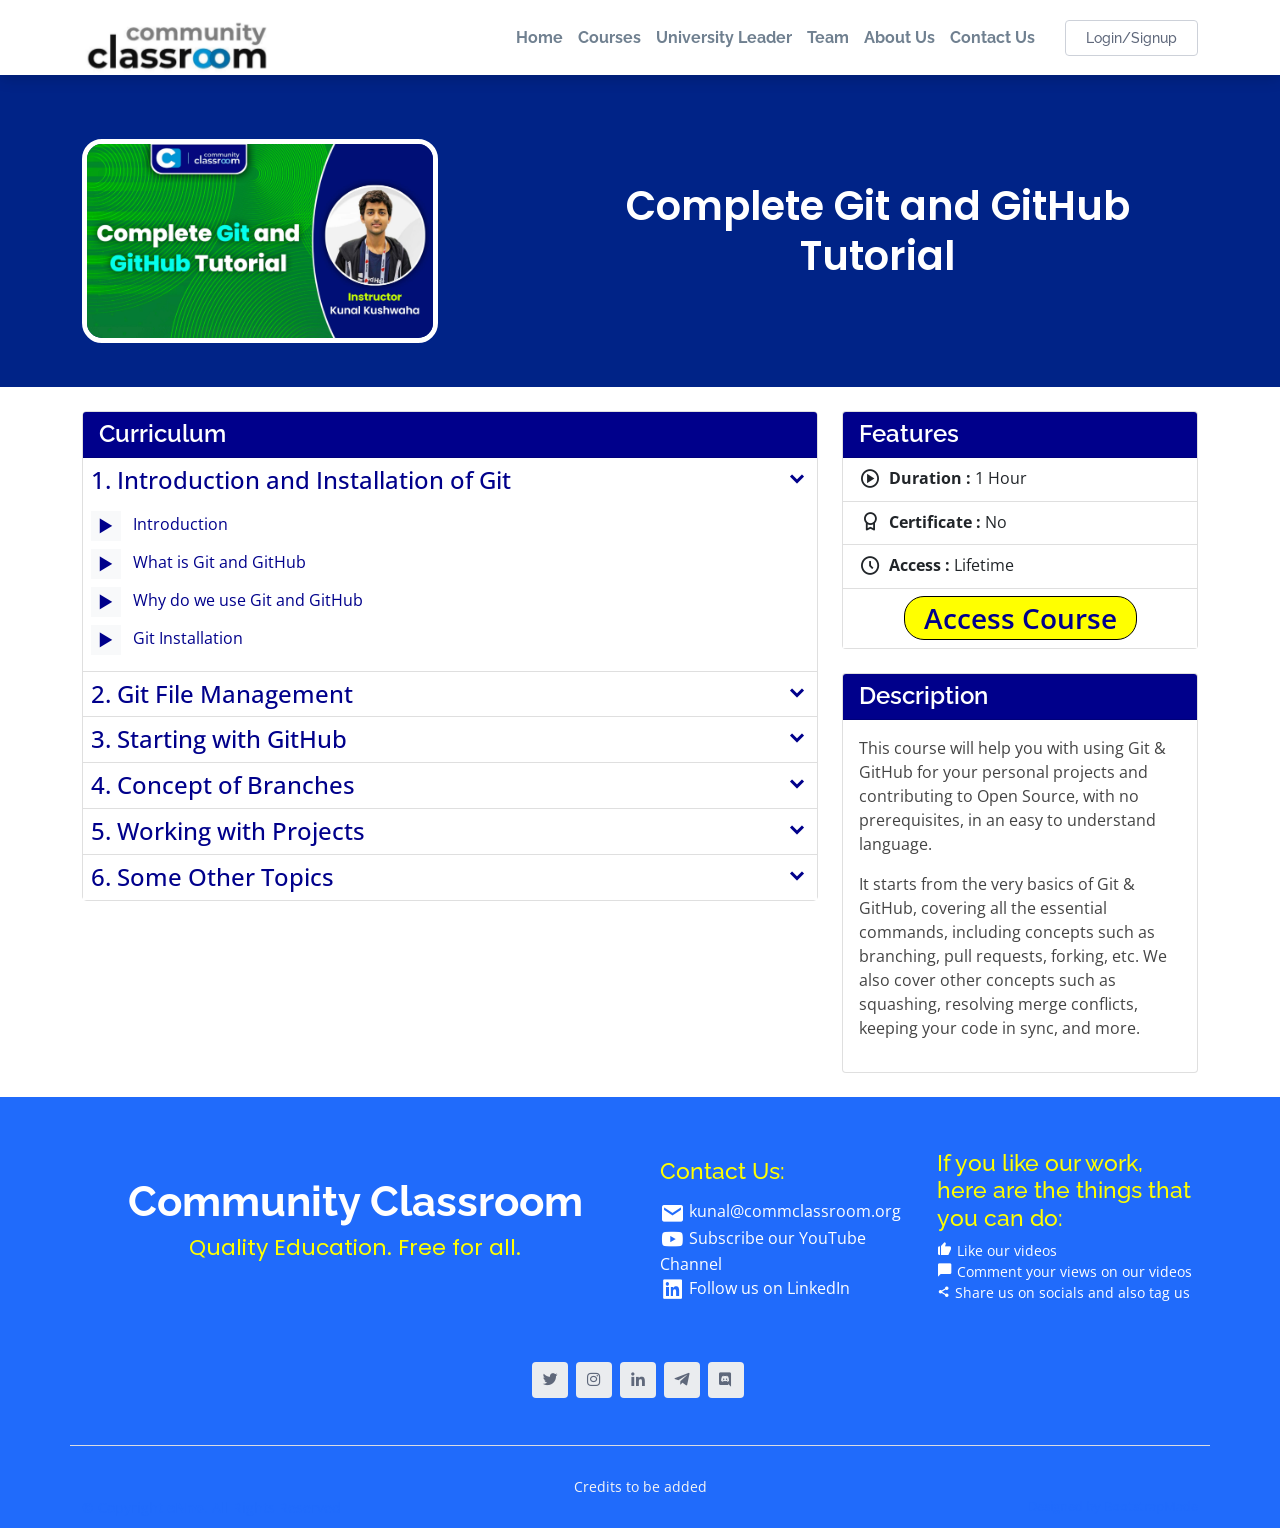
<file: course-single/git-github.html>
<!DOCTYPE html>
<html lang="en">

<head>
    <meta charset="utf-8">
    <meta content="width=device-width, initial-scale=1.0" name="viewport">

    <title>Community Classroom - Quality Education. Free for all.</title>

    <!-- Favicons -->
    <link href="../assets/img/logo.png" rel="icon">

    <!-- Google Fonts -->
    <link href="https://fonts.googleapis.com/css?family=Open+Sans:300,300i,400,400i,600,600i,700,700i|Raleway:300,300i,400,400i,500,500i,600,600i,700,700i|Poppins:300,300i,400,400i,500,500i,600,600i,700,700i" rel="stylesheet">

    <!-- Vendor CSS Files -->
    <link href="../assets/vendor/bootstrap/css/bootstrap.min.css" rel="stylesheet">
    <link href="../assets/vendor/boxicons/css/boxicons.min.css" rel="stylesheet">
    <link href="../assets/vendor/glightbox/css/glightbox.min.css" rel="stylesheet">
    <link href="../assets/vendor/swiper/swiper-bundle.min.css" rel="stylesheet">

    <!-- Template Main CSS File -->
    <link href="../assets/css/style.css" rel="stylesheet">

</head>

<body>


    <!-- ======= Header ======= -->
    <header id="header" class="fixed-top">
        <div class="container d-flex align-items-center justify-content-between">

            <h1 class="logo"><a href="../index.html"><img src="../assets/img/logo2.jpg" alt="" class="img-fluid"></a></h1>

            <nav id="navbar" class="navbar">
                <ul>
                    <li><a class="nav-link" href="../index.html">Home</a></li>
                    <li><a class="nav-link" href="../courses.html">Courses</a></li>
                    <li><a class="nav-link" href="../index.html#universityleader">University Leader</a></li>
                    <li><a class="nav-link" href="../index.html#team">Team</a></li>
                    <li><a class="nav-link" href="../index.html#about">About Us</a></li>
                    <li><a class="nav-link scrollto" href="#contact">Contact Us</a></li>
                    <li><a class="getstarted" href="">Login/Signup</a></li>
                </ul>
                <i class="bx bx-list-ul mobile-nav-toggle"></i>
            </nav><!-- .navbar -->

        </div>
    </header>



    <!-- ======= Hero Section ======= -->
    <section id="coursename" class="d-flex align-items-center">

        <div class="container">
            <div class="row">
                <div class="col-lg-4 coursename-img">
                    <img src="../assets/img/course-banners/gitandgithub.jpg" class="img-fluid" style="height: 100%" alt="">
                </div>
                <div class="col-lg-1 dummy"></div>
                <div class="col-lg-7 pt-5 pt-lg-0 d-flex flex-column justify-content-center" style="justify-content: center;">
                    <h1 style="font-size: 40px; line-height: 50px">Complete Git and GitHub Tutorial</h1>
                </div>
            </div>
        </div>

    </section>
    <!-- End Hero -->



    <!-- Page content -->
    <div class="container">
        <div class="row">
            <div class="col-lg-8 col-md-12 col-12 mt-4 mb-4 mb-lg-0 order-lg-1 order-2">
                <div class="card rounded-3 mb-lg-4">
                    <div class="card-header" style="background-color: darkblue">
                        <h4 class="mb-0" style="color: white; font-weight: 600">Curriculum</h4>
                    </div>
                    <!-- Card Body -->
                    <div class="card-body p-0">
                        <div class="tab-content" id="tabContent">
                            <div class="tab-pane fade show active" id="table" role="tabpanel" aria-labelledby="table-tab">
                                <!-- Card -->
                                <div class="accordion" id="courseAccordion">
                                    <div>
                                        <ul class="list-group list-group-flush">



                                            <!-- LIST 1 -->
                                            <li class="list-group-item px-2">
                                                <a class="h4 mb-0 d-flex align-items-center" style="color: darkblue" data-bs-toggle="collapse" href="#course1" aria-expanded="true" aria-controls="course1">
                                                    <div class="me-auto">
                                                        1. Introduction and Installation of Git
                                                    </div>
                                                    <span>
                                                        <i class="bx bxs-chevron-down"></i>
                                                    </span>
                                                </a>

                                                <div class="collapse show" id="course1" data-bs-parent="#courseAccordion">
                                                    <div class="pt-3 pb-2">
                                                        <a class="mb-2 d-flex justify-content-between align-items-center text-inherit text-decoration-none">
                                                            <div class="text-truncate" style="color: darkblue">
                                                                <span class="icon-shape bg-light me-2"><i class="bx bx-play bx-lg" style="font-size: 30px; justify-self: center"></i></span>
                                                                <span>Introduction</span>
                                                            </div>
                                                        </a>
                                                        <a class="mb-2 d-flex justify-content-between align-items-center text-inherit text-decoration-none">
                                                            <div class="text-truncate" style="color: darkblue">
                                                                <span class="icon-shape bg-light me-2"><i class="bx bx-play bx-lg" style="font-size: 30px; justify-self: center"></i></span>
                                                                <span>What is Git and GitHub</span>
                                                            </div>
                                                        </a>
                                                        <a class="mb-2 d-flex justify-content-between align-items-center text-inherit text-decoration-none">
                                                            <div class="text-truncate" style="color: darkblue">
                                                                <span class="icon-shape bg-light me-2"><i class="bx bx-play bx-lg" style="font-size: 30px; justify-self: center"></i></span>
                                                                <span>Why do we use Git and GitHub</span>
                                                            </div>
                                                        </a>
                                                        <a class="mb-0 d-flex justify-content-between align-items-center text-inherit text-decoration-none">
                                                            <div class="text-truncate" style="color: darkblue">
                                                                <span class="icon-shape bg-light me-2"><i class="bx bx-play bx-lg" style="font-size: 30px; justify-self: center"></i></span>
                                                                <span>Git Installation</span>
                                                            </div>
                                                        </a>
                                                    </div>
                                                </div>
                                            </li>
                                            <!-- END LIST 1 -->

                                            <!-- LIST 2 -->
                                            <li class="list-group-item px-2">
                                                <a class="h4 mb-0 d-flex align-items-center" style="color: darkblue" data-bs-toggle="collapse" href="#course2" aria-expanded="false" aria-controls="course2">
                                                    <div class="me-auto">
                                                        2. Git File Management
                                                    </div>
                                                    <span>
                                                        <i class="bx bxs-chevron-down"></i>
                                                    </span>
                                                </a>

                                                <div class="collapse" id="course2" data-bs-parent="#courseAccordion">
                                                    <div class="pt-3 pb-2">
                                                        <a class="mb-2 d-flex justify-content-between align-items-center text-inherit text-decoration-none">
                                                            <div class="text-truncate" style="color: darkblue">
                                                                <span class="icon-shape bg-light me-2"><i class="bx bx-play bx-lg" style="font-size: 30px; justify-self: center"></i></span>
                                                                <span>Staging a Change</span>
                                                            </div>
                                                        </a>
                                                        <a class="mb-2 d-flex justify-content-between align-items-center text-inherit text-decoration-none">
                                                            <div class="text-truncate" style="color: darkblue">
                                                                <span class="icon-shape bg-light me-2"><i class="bx bx-play bx-lg" style="font-size: 30px; justify-self: center"></i></span>
                                                                <span>Commiting a Change</span>
                                                            </div>
                                                        </a>
                                                        <a class="mb-2 d-flex justify-content-between align-items-center text-inherit text-decoration-none">
                                                            <div class="text-truncate" style="color: darkblue">
                                                                <span class="icon-shape bg-light me-2"><i class="bx bx-play bx-lg" style="font-size: 30px; justify-self: center"></i></span>
                                                                <span>Unstaging a Change</span>
                                                            </div>
                                                        </a>
                                                        <a class="mb-2 d-flex justify-content-between align-items-center text-inherit text-decoration-none">
                                                            <div class="text-truncate" style="color: darkblue">
                                                                <span class="icon-shape bg-light me-2"><i class="bx bx-play bx-lg" style="font-size: 30px; justify-self: center"></i></span>
                                                                <span>Viewing History of Project</span>
                                                            </div>
                                                        </a>
                                                        <a class="mb-2 d-flex justify-content-between align-items-center text-inherit text-decoration-none">
                                                            <div class="text-truncate" style="color: darkblue">
                                                                <span class="icon-shape bg-light me-2"><i class="bx bx-play bx-lg" style="font-size: 30px; justify-self: center"></i></span>
                                                                <span>Removing Commits from Project</span>
                                                            </div>
                                                        </a>
                                                        <a class="mb-2 d-flex justify-content-between align-items-center text-inherit text-decoration-none">
                                                            <div class="text-truncate" style="color: darkblue">
                                                                <span class="icon-shape bg-light me-2"><i class="bx bx-play bx-lg" style="font-size: 30px; justify-self: center"></i></span>
                                                                <span>Stashing a Change</span>
                                                            </div>
                                                        </a>
                                                        <a class="mb-2 d-flex justify-content-between align-items-center text-inherit text-decoration-none">
                                                            <div class="text-truncate" style="color: darkblue">
                                                                <span class="icon-shape bg-light me-2"><i class="bx bx-play bx-lg" style="font-size: 30px; justify-self: center"></i></span>
                                                                <span>Popping Stash</span>
                                                            </div>
                                                        </a>
                                                        <a class="mb-0 d-flex justify-content-between align-items-center text-inherit text-decoration-none">
                                                            <div class="text-truncate" style="color: darkblue">
                                                                <span class="icon-shape bg-light me-2"><i class="bx bx-play bx-lg" style="font-size: 30px; justify-self: center"></i></span>
                                                                <span>Clearing Stash</span>
                                                            </div>
                                                        </a>
                                                    </div>
                                                </div>
                                            </li>
                                            <!-- END LIST 2 -->

                                            <!-- LIST 3 -->
                                            <li class="list-group-item px-2">
                                                <a class="h4 mb-0 d-flex align-items-center" style="color: darkblue" data-bs-toggle="collapse" href="#course3" aria-expanded="false" aria-controls="course3">
                                                    <div class="me-auto">
                                                        3. Starting with GitHub
                                                    </div>
                                                    <span>
                                                        <i class="bx bxs-chevron-down"></i>
                                                    </span>
                                                </a>

                                                <div class="collapse" id="course3" data-bs-parent="#courseAccordion">
                                                    <div class="pt-3 pb-2">
                                                        <a class="mb-2 d-flex justify-content-between align-items-center text-inherit text-decoration-none">
                                                            <div class="text-truncate" style="color: darkblue">
                                                                <span class="icon-shape bg-light me-2"><i class="bx bx-play bx-lg" style="font-size: 30px; justify-self: center"></i></span>
                                                                <span>Creating Repository on GitHub</span>
                                                            </div>
                                                        </a>
                                                        <a class="mb-2 d-flex justify-content-between align-items-center text-inherit text-decoration-none">
                                                            <div class="text-truncate" style="color: darkblue">
                                                                <span class="icon-shape bg-light me-2"><i class="bx bx-play bx-lg" style="font-size: 30px; justify-self: center"></i></span>
                                                                <span>Connecting Remote Repository to Local Repository</span>
                                                            </div>
                                                        </a>
                                                        <a class="mb-0 d-flex justify-content-between align-items-center text-inherit text-decoration-none">
                                                            <div class="text-truncate" style="color: darkblue">
                                                                <span class="icon-shape bg-light me-2"><i class="bx bx-play bx-lg" style="font-size: 30px; justify-self: center"></i></span>
                                                                <span>Pushing Change to Remote Repository</span>
                                                            </div>
                                                        </a>
                                                    </div>
                                                </div>
                                            </li>
                                            <!-- END LIST 3 -->

                                            <!-- LIST 4 -->
                                            <li class="list-group-item px-2">
                                                <a class="h4 mb-0 d-flex align-items-center" style="color: darkblue" data-bs-toggle="collapse" href="#course4" aria-expanded="false" aria-controls="course4">
                                                    <div class="me-auto">
                                                        4. Concept of Branches
                                                    </div>
                                                    <span>
                                                        <i class="bx bxs-chevron-down"></i>
                                                    </span>
                                                </a>

                                                <div class="collapse" id="course4" data-bs-parent="#courseAccordion">
                                                    <div class="pt-3 pb-2">
                                                        <a class="mb-2 d-flex justify-content-between align-items-center text-inherit text-decoration-none">
                                                            <div class="text-truncate" style="color: darkblue">
                                                                <span class="icon-shape bg-light me-2"><i class="bx bx-play bx-lg" style="font-size: 30px; justify-self: center"></i></span>
                                                                <span>What are Branches?</span>
                                                            </div>
                                                        </a>
                                                        <a class="mb-2 d-flex justify-content-between align-items-center text-inherit text-decoration-none">
                                                            <div class="text-truncate" style="color: darkblue">
                                                                <span class="icon-shape bg-light me-2"><i class="bx bx-play bx-lg" style="font-size: 30px; justify-self: center"></i></span>
                                                                <span>Use of Branches</span>
                                                            </div>
                                                        </a>
                                                        <a class="mb-2 d-flex justify-content-between align-items-center text-inherit text-decoration-none">
                                                            <div class="text-truncate" style="color: darkblue">
                                                                <span class="icon-shape bg-light me-2"><i class="bx bx-play bx-lg" style="font-size: 30px; justify-self: center"></i></span>
                                                                <span>Making a New Branch</span>
                                                            </div>
                                                        </a>
                                                        <a class="d-flex justify-content-between align-items-center text-inherit text-decoration-none">
                                                            <div class="text-truncate" style="color: darkblue">
                                                                <span class="icon-shape bg-light me-2"><i class="bx bx-play bx-lg" style="font-size: 30px; justify-self: center"></i></span>
                                                                <span>Merging Branch to Main Branch</span>
                                                            </div>
                                                        </a>
                                                    </div>
                                                </div>
                                            </li>
                                            <!-- END LIST 4 -->

                                            <!-- LIST 5 -->
                                            <li class="list-group-item px-2">
                                                <a class="h4 mb-0 d-flex align-items-center" style="color: darkblue" data-bs-toggle="collapse" href="#course5" aria-expanded="false" aria-controls="course5">
                                                    <div class="me-auto">
                                                        5. Working with Projects
                                                    </div>
                                                    <span>
                                                        <i class="bx bxs-chevron-down"></i>
                                                    </span>
                                                </a>

                                                <div class="collapse" id="course5" data-bs-parent="#courseAccordion">
                                                    <div class="pt-3 pb-2">
                                                        <a class="mb-2 d-flex justify-content-between align-items-center text-inherit text-decoration-none">
                                                            <div class="text-truncate" style="color: darkblue">
                                                                <span class="icon-shape bg-light me-2"><i class="bx bx-play bx-lg" style="font-size: 30px; justify-self: center"></i></span>
                                                                <span>Forking</span>
                                                            </div>
                                                        </a>
                                                        <a class="mb-2 d-flex justify-content-between align-items-center text-inherit text-decoration-none">
                                                            <div class="text-truncate" style="color: darkblue">
                                                                <span class="icon-shape bg-light me-2"><i class="bx bx-play bx-lg" style="font-size: 30px; justify-self: center"></i></span>
                                                                <span>Cloning</span>
                                                            </div>
                                                        </a>
                                                        <a class="mb-2 d-flex justify-content-between align-items-center text-inherit text-decoration-none">
                                                            <div class="text-truncate" style="color: darkblue">
                                                                <span class="icon-shape bg-light me-2"><i class="bx bx-play bx-lg" style="font-size: 30px; justify-self: center"></i></span>
                                                                <span>Pull Requests</span>
                                                            </div>
                                                        </a>
                                                    </div>
                                                </div>
                                            </li>
                                            <!-- END LIST 5 -->

                                            <!-- LIST 6 -->
                                            <li class="list-group-item px-2">
                                                <a class="h4 mb-0 d-flex align-items-center" style="color: darkblue" data-bs-toggle="collapse" href="#course6" aria-expanded="false" aria-controls="course6">
                                                    <div class="me-auto">
                                                        6. Some Other Topics
                                                    </div>
                                                    <span>
                                                        <i class="bx bxs-chevron-down"></i>
                                                    </span>
                                                </a>

                                                <div class="collapse" id="course6" data-bs-parent="#courseAccordion">
                                                    <div class="pt-3 pb-2">
                                                        <a class="mb-2 d-flex justify-content-between align-items-center text-inherit text-decoration-none">
                                                            <div class="text-truncate" style="color: darkblue">
                                                                <span class="icon-shape bg-light me-2"><i class="bx bx-play bx-lg" style="font-size: 30px; justify-self: center"></i></span>
                                                                <span>Squashing Commits</span>
                                                            </div>
                                                        </a>
                                                        <a class="mb-2 d-flex justify-content-between align-items-center text-inherit text-decoration-none">
                                                            <div class="text-truncate" style="color: darkblue">
                                                                <span class="icon-shape bg-light me-2"><i class="bx bx-play bx-lg" style="font-size: 30px; justify-self: center"></i></span>
                                                                <span>Rebase Command</span>
                                                            </div>
                                                        </a>
                                                        <a class="mb-2 d-flex justify-content-between align-items-center text-inherit text-decoration-none">
                                                            <div class="text-truncate" style="color: darkblue">
                                                                <span class="icon-shape bg-light me-2"><i class="bx bx-play bx-lg" style="font-size: 30px; justify-self: center"></i></span>
                                                                <span>Hard Flag</span>
                                                            </div>
                                                        </a>
                                                        <a class="mb-2 d-flex justify-content-between align-items-center text-inherit text-decoration-none">
                                                            <div class="text-truncate" style="color: darkblue">
                                                                <span class="icon-shape bg-light me-2"><i class="bx bx-play bx-lg" style="font-size: 30px; justify-self: center"></i></span>
                                                                <span>How to Solve Merge Conflits?</span>
                                                            </div>
                                                        </a>
                                                    </div>
                                                </div>
                                            </li>
                                            <!-- END LIST 6 -->

                                        </ul>
                                    </div>
                                </div>
                            </div>
                        </div>
                    </div>
                </div>
            </div>
            <div class="col-lg-4 col-md-12 col-12 mt-lg-4 order-lg-2 order-1">
                <div class="card mt-lg-0 mt-4 mb-0 mb-lg-4">
                    <div>
                        <!-- Card header -->
                        <div class="card-header" style="background-color: darkblue">
                            <h4 class="mb-0" style="color: white; font-weight: 600">Features</h4>
                        </div>
                        <ul class="list-group list-group-flush">
                            <li class="list-group-item bg-transparent"><i class="bx bx-play-circle align-middle mb-1 me-2" style="font-size: 22px"></i><b>Duration : </b>1 Hour</li>
                            <li class="list-group-item bg-transparent"><i class="bx bx-award mb-1 me-2 align-middle" style="font-size: 22px"></i><b>Certificate :</b> No</li>
                            <li class="list-group-item bg-transparent"><i class="bx bx-time-five align-middle mb-1 me-2" style="font-size: 22px"></i><b>Access : </b>Lifetime</li>
                            <li class="list-group-item" style="text-align: center;"><a class="btn button" href="course-content/git-github-content.html" role="button">Access Course</a></li>
                        </ul>
                    </div>
                </div>
                <div class="card mb-4 d-none d-lg-block">
                    <div>
                        <!-- Card header -->
                        <div class="card-header" style="background-color: darkblue">
                            <h4 class="mb-0" style="color: white; font-weight: 600">Description</h4>
                        </div>
                        <ul class="list-group list-group-flush p-3">
                            <p>
                                This course will help you with using Git & GitHub for your personal projects and contributing to Open Source, with no prerequisites, in an easy to understand language.
                            </p>
                            <p>
                                It starts from the very basics of Git & GitHub, covering all the essential commands, including concepts such as branching, pull requests, forking, etc. We also cover other concepts such as squashing, resolving merge conflicts, keeping your code in sync, and more.
                            </p>
                        </ul>
                    </div>
                </div>
            </div>
            <div class="col-12">

            </div>
        </div>
    </div>






    <!-- ======= Footer ======= -->
    <footer id="contact">

        <div class="footer-top">

            <div class="container">

                <div class="row justify-content-center">
                    <div class="col-sm-6 foot1">
                        <h3>Community Classroom</h3>
                        <p class="tagline">Quality Education. Free for all.</p>
                    </div>
                    <div class="col-sm-3 foot2">
                        <h3>Contact Us:</h3>
                        <span><i class='bx bxs-envelope'></i><a href="mailto:kunal@commclassroom.org">kunal@commclassroom.org</a></span><br>
                        <span><i class='bx bxl-youtube'></i><a href="https://www.youtube.com/c/KunalKushwaha?sub_confirmation=1">Subscribe our YouTube Channel</a></span><br>
                        <span><i class='bx bxl-linkedin-square'></i><a href="https://www.linkedin.com/company/commclassroom">Follow us on LinkedIn</a></span><br>
                    </div>
                    <div class="col-sm-3 foot3">
                        <h3>If you like our work, here are the things that you can do:</h3>
                        <p><i class='bx bxs-like bx-xs'></i> Like our videos <br> <i class='bx bxs-comment bx-xs'></i> Comment your views on our videos <br> <i class='bx bxs-share-alt' ></i> Share us on socials and also tag us</p>
                    </div>
                </div>

                <div class="social-links">
                    <a href="https://twitter.com/commclassroom" class="twitter"><i class="bx bxl-twitter"></i></a>
                    <a href="https://www.instagram.com/commclassroom/" class="instagram"><i class="bx bxl-instagram"></i></a>
                    <a href="https://www.linkedin.com/company/commclassroom" class="linkedin"><i class="bx bxl-linkedin"></i></a>
                    <a href="https://t.me/commclassroom" class="telegram"><i class="bx bxl-telegram"></i></a>
                    <a href="https://discord.io/commclassroom" class="discord"><i class="bx bxl-discord"></i></a>
                </div>

            </div>
        </div>

        <div class="container footer-bottom clearfix">
            <div class="cccopyright">
                Credits to be added
            </div>
            <div class="copyright">
                &copy; Copyright <strong><span>eNno</span></strong>. All Rights Reserved
            </div>
            <div class="credits">
                Designed by <a href="https://bootstrapmade.com/">BootstrapMade</a>
            </div>
        </div>
    </footer>
    <!-- End Footer -->

    <!-- Vendor JS Files -->
    <script src="../assets/vendor/bootstrap/js/bootstrap.bundle.min.js"></script>
    <script src="../assets/vendor/glightbox/js/glightbox.min.js"></script>
    <script src="../assets/vendor/purecounter/purecounter.js"></script>
    <script src="../assets/vendor/swiper/swiper-bundle.min.js"></script>

    <!-- Template Main JS File -->
    <script src="../assets/js/main.js"></script>

</body>

</html>
</file>
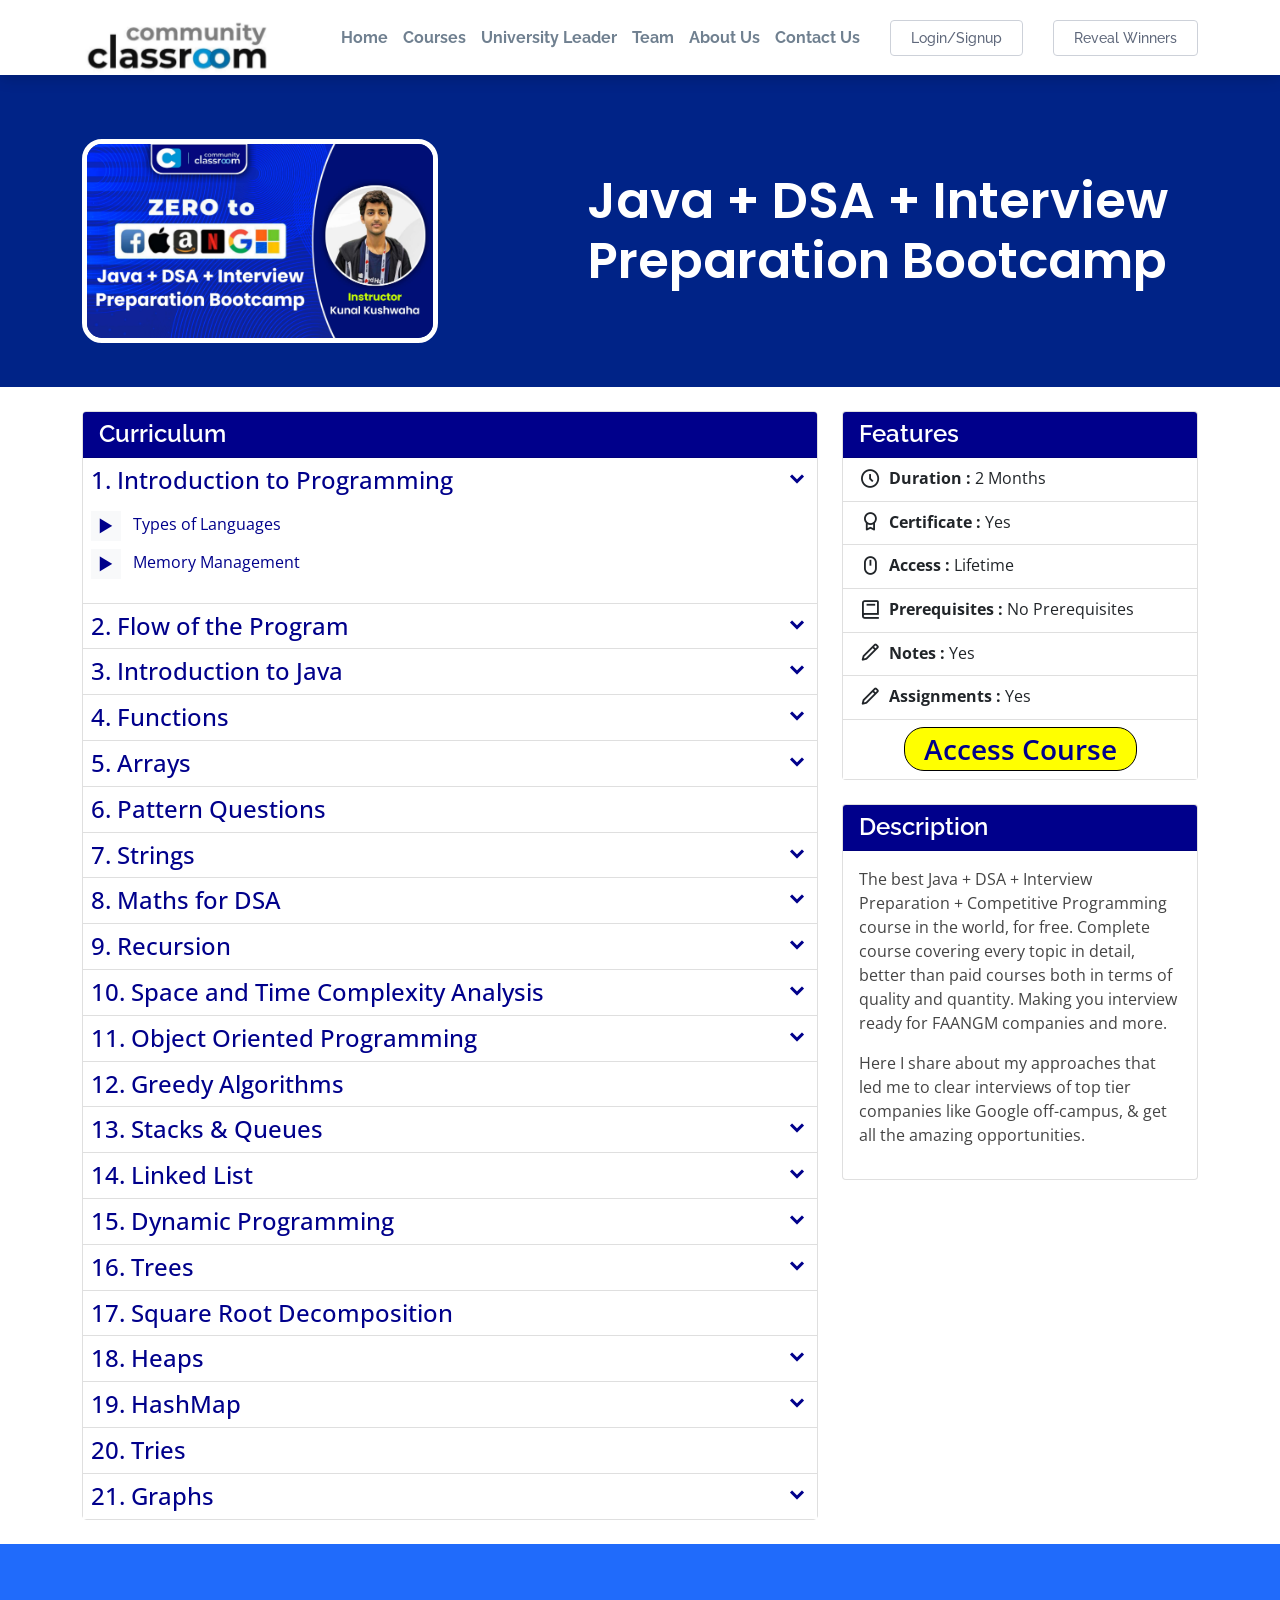
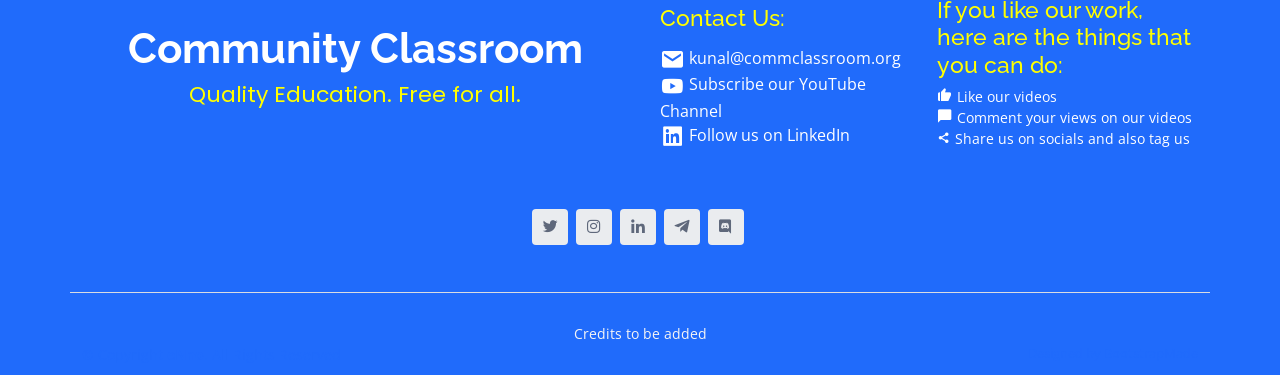
<file: course-single/java-dsa-bootcamp.html>
<!DOCTYPE html>
<html lang="en">

<head>
    <meta charset="utf-8">
    <meta content="width=device-width, initial-scale=1.0" name="viewport">

    <title>Community Classroom - Quality Education. Free for all.</title>

    <!-- Favicons -->
    <link href="../assets/img/logo.png" rel="icon">

    <!-- Google Fonts -->
    <link href="https://fonts.googleapis.com/css?family=Open+Sans:300,300i,400,400i,600,600i,700,700i|Raleway:300,300i,400,400i,500,500i,600,600i,700,700i|Poppins:300,300i,400,400i,500,500i,600,600i,700,700i" rel="stylesheet">

    <!-- Vendor CSS Files -->
    <link href="../assets/vendor/bootstrap/css/bootstrap.min.css" rel="stylesheet">
    <link href="../assets/vendor/boxicons/css/boxicons.min.css" rel="stylesheet">
    <link href="../assets/vendor/glightbox/css/glightbox.min.css" rel="stylesheet">
    <link href="../assets/vendor/swiper/swiper-bundle.min.css" rel="stylesheet">

    <!-- Template Main CSS File -->
    <link href="../assets/css/style.css" rel="stylesheet">

</head>

<body>


    <!-- ======= Header ======= -->
    <header id="header" class="fixed-top">
        <div class="container d-flex align-items-center justify-content-between">

            <h1 class="logo"><a href="../index.html"><img src="../assets/img/logo2.jpg" alt="" class="img-fluid"></a></h1>

            <nav id="navbar" class="navbar">
                <ul>
                    <li><a class="nav-link" href="../index.html">Home</a></li>
                    <li><a class="nav-link" href="../courses.html">Courses</a></li>
                    <li><a class="nav-link" href="../index.html#universityleader">University Leader</a></li>
                    <li><a class="nav-link" href="../index.html#team">Team</a></li>
                    <li><a class="nav-link" href="../index.html#about">About Us</a></li>
                    <li><a class="nav-link scrollto" href="#contact">Contact Us</a></li>
                    <li><a class="getstarted" href="">Login/Signup</a></li>
                    <li><a class="getstarted" href="">Reveal Winners</a></li>
                </ul>
                <i class="bx bx-list-ul mobile-nav-toggle"></i>
            </nav><!-- .navbar -->

        </div>
    </header>



    <!-- ======= Hero Section ======= -->
    <section id="coursename" class="d-flex align-items-center">

        <div class="container">
            <div class="row">
                <div class="col-lg-4 coursename-img">
                    <img src="../assets/img/course-banners/javadsabootcamp.jpg" class="img-fluid" style="height: 100%" alt="">
                </div>
                <div class="col-lg-1 dummy"></div>
                <div class="col-lg-7 pt-5 pt-lg-0 d-flex flex-column justify-content-center" style="justify-content: center;">
                    <h1>Java + DSA + Interview Preparation Bootcamp</h1>
                </div>
            </div>
        </div>

    </section>
    <!-- End Hero -->



    <!-- Page content -->
    <div class="container">
        <div class="row">
            <div class="col-lg-8 col-md-12 col-12 mt-4 mb-4 mb-lg-0">
                <div class="card rounded-3 mb-lg-4">
                    <div class="card-header" style="background-color: darkblue">
                        <h4 class="mb-0" style="color: white; font-weight: 600">Curriculum</h4>
                    </div>
                    <!-- Card Body -->
                    <div class="card-body p-0">
                        <div class="tab-content" id="tabContent">
                            <div class="tab-pane fade show active" id="table" role="tabpanel" aria-labelledby="table-tab">
                                <!-- Card -->
                                <div class="accordion" id="courseAccordion">
                                    <div>
                                        <ul class="list-group list-group-flush">



                                            <!-- LIST 1 -->
                                            <li class="list-group-item px-2">
                                                <a class="h4 mb-0 d-flex align-items-center" style="color: darkblue" data-bs-toggle="collapse" href="#course1" aria-expanded="true" aria-controls="course1">
                                                    <div class="me-auto">
                                                        1. Introduction to Programming
                                                    </div>
                                                    <span>
                                                        <i class="bx bxs-chevron-down"></i>
                                                    </span>
                                                </a>

                                                <div class="collapse show" id="course1" data-bs-parent="#courseAccordion">
                                                    <div class="pt-3 pb-2">
                                                        <a class="mb-2 d-flex justify-content-between align-items-center text-inherit text-decoration-none">
                                                            <div class="text-truncate" style="color: darkblue">
                                                                <span class="icon-shape bg-light me-2"><i class="bx bx-play bx-lg" style="font-size: 30px; justify-self: center"></i></span>
                                                                <span>Types of Languages</span>
                                                            </div>
                                                        </a>
                                                        <a class="mb-2 d-flex justify-content-between align-items-center text-inherit text-decoration-none">
                                                            <div class="text-truncate" style="color: darkblue">
                                                                <span class="icon-shape bg-light me-2"><i class="bx bx-play bx-lg" style="font-size: 30px; justify-self: center"></i></span>
                                                                <span>Memory Management</span>
                                                            </div>
                                                        </a>
                                                    </div>
                                                </div>
                                            </li>
                                            <!-- END LIST 1 -->



                                            <!-- LIST 2 -->
                                            <li class="list-group-item px-2">
                                                <!-- Toggle -->
                                                <a class="h4 mb-0 d-flex align-items-center" style="color: darkblue" data-bs-toggle="collapse" href="#course2" aria-expanded="false" aria-controls="course2">
                                                    <div class="me-auto">
                                                        2. Flow of the Program
                                                    </div>
                                                    <!-- Chevron -->
                                                    <span>
                                                        <i class="bx bxs-chevron-down"></i>
                                                    </span>
                                                </a>
                                                <!-- Row -->
                                                <!-- Collapse -->
                                                <div class="collapse" id="course2" data-bs-parent="#courseAccordion">
                                                    <div class="pt-3 pb-2">
                                                        <a class="mb-2 d-flex justify-content-between align-items-center text-inherit text-decoration-none">
                                                            <div class="text-truncate" style="color: darkblue">
                                                                <span class="icon-shape bg-light me-2"><i class="bx bx-play bx-lg" style="font-size: 30px; justify-self: center"></i></span>
                                                                <span>Flowcharts</span>
                                                            </div>
                                                            <div class="text-truncate">
                                                            </div>
                                                        </a>
                                                        <a class="mb-2 d-flex justify-content-between align-items-center text-inherit text-decoration-none">
                                                            <div class="text-truncate" style="color: darkblue">
                                                                <span class="icon-shape bg-light me-2"><i class="bx bx-play bx-lg" style="font-size: 30px; justify-self: center"></i></span>
                                                                <span>Pseudocode</span>
                                                            </div>
                                                            <div class="text-truncate">
                                                            </div>
                                                        </a>
                                                    </div>
                                                </div>
                                            </li>
                                            <!-- END LIST 2 -->


                                            <!-- LIST 3 -->
                                            <li class="list-group-item px-2">
                                                <!-- Toggle -->
                                                <a class="h4 mb-0 d-flex align-items-center" style="color: darkblue" data-bs-toggle="collapse" href="#course3" aria-expanded="false" aria-controls="course3">
                                                    <div class="me-auto">
                                                        3. Introduction to Java
                                                    </div>
                                                    <!-- Chevron -->
                                                    <span>
                                                        <i class="bx bxs-chevron-down"></i>
                                                    </span>
                                                </a>
                                                <!-- Row -->
                                                <!-- Collapse -->
                                                <div class="collapse" id="course3" data-bs-parent="#courseAccordion">
                                                    <div class="pt-3 pb-2">
                                                        <a class="mb-2 d-flex justify-content-between align-items-center text-inherit text-decoration-none">
                                                            <div class="text-truncate" style="color: darkblue">
                                                                <span class="icon-shape bg-light me-2"><i class="bx bx-play bx-lg" style="font-size: 30px; justify-self: center"></i></span>
                                                                <span>Introduction</span>
                                                            </div>
                                                            <div class="text-truncate">
                                                            </div>
                                                        </a>
                                                        <a class="mb-2 d-flex justify-content-between align-items-center text-inherit text-decoration-none">
                                                            <div class="text-truncate" style="color: darkblue">
                                                                <span class="icon-shape bg-light me-2"><i class="bx bx-play bx-lg" style="font-size: 30px; justify-self: center"></i></span>
                                                                <span>How it works?</span>
                                                            </div>
                                                            <div class="text-truncate">
                                                            </div>
                                                        </a>
                                                        <a class="mb-2 d-flex justify-content-between align-items-center text-inherit text-decoration-none">
                                                            <div class="text-truncate" style="color: darkblue">
                                                                <span class="icon-shape bg-light me-2"><i class="bx bx-play bx-lg" style="font-size: 30px; justify-self: center"></i></span>
                                                                <span>Setup Installation</span>
                                                            </div>
                                                            <div class="text-truncate">
                                                            </div>
                                                        </a>
                                                        <a class="mb-2 d-flex justify-content-between align-items-center text-inherit text-decoration-none">
                                                            <div class="text-truncate" style="color: darkblue">
                                                                <span class="icon-shape bg-light me-2"><i class="bx bx-play bx-lg" style="font-size: 30px; justify-self: center"></i></span>
                                                                <span>Input and Output in Java</span>
                                                            </div>
                                                            <div class="text-truncate">
                                                            </div>
                                                        </a>
                                                        <a class="mb-2 d-flex flex-column">
                                                            <div class="text-truncate" style="color: darkblue">
                                                                <span class="icon-shape bg-light me-2"><i class="bx bx-play bx-lg" style="font-size: 30px; justify-self: center"></i></span>
                                                                <span>Conditionals & Loops in Java</span>
                                                            </div> <br>
                                                            <div style="margin-left: 40px; margin-top: -17px">
                                                                <div class="text-truncate" style="color: darkblue">
                                                                    <span class="icon-shape bg-light me-2"><i class="bx bx-play bx-lg" style="font-size: 30px; justify-self: center"></i></span>
                                                                    <span>if-else</span>
                                                                </div>
                                                                <div class="text-truncate">
                                                                </div>
                                                            </div>
                                                            <div style="margin-left: 40px; margin-top: 6px">
                                                                <div class="text-truncate" style="color: darkblue">
                                                                    <span class="icon-shape bg-light me-2"><i class="bx bx-play bx-lg" style="font-size: 30px; justify-self: center"></i></span>
                                                                    <span>loops</span>
                                                                </div>
                                                                <div class="text-truncate">
                                                                </div>
                                                            </div>
                                                            <div style="margin-left: 40px; margin-top: 6px">
                                                                <div class="text-truncate" style="color: darkblue">
                                                                    <span class="icon-shape bg-light me-2"><i class="bx bx-play bx-lg" style="font-size: 30px; justify-self: center"></i></span>
                                                                    <span>Switch Statements</span>
                                                                </div>
                                                                <div class="text-truncate">
                                                                </div>
                                                            </div>
                                                        </a>
                                                        <a class="mb-2 d-flex justify-content-between align-items-center text-inherit text-decoration-none">
                                                            <div class="text-truncate" style="color: darkblue">
                                                                <span class="icon-shape bg-light me-2"><i class="bx bx-play bx-lg" style="font-size: 30px; justify-self: center"></i></span>
                                                                <span>Data-Types</span>
                                                            </div>
                                                            <div class="text-truncate">
                                                            </div>
                                                        </a>
                                                        <a class="mb-2 d-flex justify-content-between align-items-center text-inherit text-decoration-none">
                                                            <div class="text-truncate" style="color: darkblue">
                                                                <span class="icon-shape bg-light me-2"><i class="bx bx-play bx-lg" style="font-size: 30px; justify-self: center"></i></span>
                                                                <span>Coding best practices</span>
                                                            </div>
                                                            <div class="text-truncate">
                                                            </div>
                                                        </a>
                                                    </div>
                                                </div>
                                            </li>
                                            <!-- END LIST 3 -->

                                            <!-- LIST 4 -->
                                            <li class="list-group-item px-2">
                                                <!-- Toggle -->
                                                <a class="h4 mb-0 d-flex align-items-center" style="color: darkblue" data-bs-toggle="collapse" href="#course4" aria-expanded="false" aria-controls="course4">
                                                    <div class="me-auto">
                                                        4. Functions
                                                    </div>
                                                    <!-- Chevron -->
                                                    <span>
                                                        <i class="bx bxs-chevron-down"></i>
                                                    </span>
                                                </a>
                                                <!-- Row -->
                                                <!-- Collapse -->
                                                <div class="collapse" id="course4" data-bs-parent="#courseAccordion">
                                                    <div class="pt-3 pb-2">
                                                        <a class="mb-2 d-flex justify-content-between align-items-center text-inherit text-decoration-none">
                                                            <div class="text-truncate" style="color: darkblue">
                                                                <span class="icon-shape bg-light me-2"><i class="bx bx-play bx-lg" style="font-size: 30px; justify-self: center"></i></span>
                                                                <span>Introduction</span>
                                                            </div>
                                                            <div class="text-truncate">
                                                            </div>
                                                        </a>
                                                        <a class="mb-2 d-flex justify-content-between align-items-center text-inherit text-decoration-none">
                                                            <div class="text-truncate" style="color: darkblue">
                                                                <span class="icon-shape bg-light me-2"><i class="bx bx-play bx-lg" style="font-size: 30px; justify-self: center"></i></span>
                                                                <span>Scoping in Java</span>
                                                            </div>
                                                            <div class="text-truncate">
                                                            </div>
                                                        </a>
                                                        <a class="mb-2 d-flex justify-content-between align-items-center text-inherit text-decoration-none">
                                                            <div class="text-truncate" style="color: darkblue">
                                                                <span class="icon-shape bg-light me-2"><i class="bx bx-play bx-lg" style="font-size: 30px; justify-self: center"></i></span>
                                                                <span>Shadowing</span>
                                                            </div>
                                                            <div class="text-truncate">
                                                            </div>
                                                        </a>
                                                        <a class="mb-2 d-flex justify-content-between align-items-center text-inherit text-decoration-none">
                                                            <div class="text-truncate" style="color: darkblue">
                                                                <span class="icon-shape bg-light me-2"><i class="bx bx-play bx-lg" style="font-size: 30px; justify-self: center"></i></span>
                                                                <span>Variable Length Arguments</span>
                                                            </div>
                                                            <div class="text-truncate">
                                                            </div>
                                                        </a>
                                                        <a class="mb-2 d-flex justify-content-between align-items-center text-inherit text-decoration-none">
                                                            <div class="text-truncate" style="color: darkblue">
                                                                <span class="icon-shape bg-light me-2"><i class="bx bx-play bx-lg" style="font-size: 30px; justify-self: center"></i></span>
                                                                <span>Overloading</span>
                                                            </div>
                                                            <div class="text-truncate">
                                                            </div>
                                                        </a>
                                                    </div>
                                                </div>
                                            </li>
                                            <!-- END LIST 4 -->

                                            <!-- LIST 5 -->
                                            <li class="list-group-item px-2">
                                                <!-- Toggle -->
                                                <a class="h4 mb-0 d-flex align-items-center" style="color: darkblue" data-bs-toggle="collapse" href="#course5" aria-expanded="false" aria-controls="course5">
                                                    <div class="me-auto">
                                                        5. Arrays
                                                    </div>
                                                    <!-- Chevron -->
                                                    <span>
                                                        <i class="bx bxs-chevron-down"></i>
                                                    </span>
                                                </a>
                                                <!-- Row -->
                                                <!-- Collapse -->
                                                <div class="collapse" id="course5" data-bs-parent="#courseAccordion">
                                                    <div class="pt-3 pb-2">
                                                        <a class="mb-2 d-flex justify-content-between align-items-center text-inherit text-decoration-none">
                                                            <div class="text-truncate" style="color: darkblue">
                                                                <span class="icon-shape bg-light me-2"><i class="bx bx-play bx-lg" style="font-size: 30px; justify-self: center"></i></span>
                                                                <span>Introduction</span>
                                                            </div>
                                                            <div class="text-truncate">
                                                            </div>
                                                        </a>
                                                        <a class="mb-2 d-flex justify-content-between align-items-center text-inherit text-decoration-none">
                                                            <div class="text-truncate" style="color: darkblue">
                                                                <span class="icon-shape bg-light me-2"><i class="bx bx-play bx-lg" style="font-size: 30px; justify-self: center"></i></span>
                                                                <span>Memory Management</span>
                                                            </div>
                                                            <div class="text-truncate">
                                                            </div>
                                                        </a>
                                                        <a class="mb-2 d-flex justify-content-between align-items-center text-inherit text-decoration-none">
                                                            <div class="text-truncate" style="color: darkblue">
                                                                <span class="icon-shape bg-light me-2"><i class="bx bx-play bx-lg" style="font-size: 30px; justify-self: center"></i></span>
                                                                <span>
                                                                    Input and Output
                                                                </span>
                                                            </div>
                                                            <div class="text-truncate">
                                                            </div>
                                                        </a>
                                                        <a class="mb-2 d-flex justify-content-between align-items-center text-inherit text-decoration-none">
                                                            <div class="text-truncate" style="color: darkblue">
                                                                <span class="icon-shape bg-light me-2"><i class="bx bx-play bx-lg" style="font-size: 30px; justify-self: center"></i></span>
                                                                <span>ArrayList Introduction</span>
                                                            </div>
                                                            <div class="text-truncate">
                                                            </div>
                                                        </a>
                                                        <a class="mb-2 d-flex justify-content-between align-items-center text-inherit text-decoration-none">
                                                            <div class="text-truncate" style="color: darkblue">
                                                                <span class="icon-shape bg-light me-2"><i class="bx bx-play bx-lg" style="font-size: 30px; justify-self: center"></i></span>
                                                                <span>
                                                                    Searching
                                                                </span>
                                                            </div>
                                                            <div class="text-truncate">
                                                            </div>
                                                        </a>
                                                        <a class="mb-2 d-flex flex-column">
                                                            <div class="text-truncate" style="color: darkblue">
                                                                <span class="icon-shape bg-light me-2"><i class="bx bx-play bx-lg" style="font-size: 30px; justify-self: center"></i></span>
                                                                <span>Sorting</span>
                                                            </div>
                                                            <div style="margin-left: 40px; margin-top: 7px">
                                                                <div class="text-truncate" style="color: darkblue">
                                                                    <span class="icon-shape bg-light me-2"><i class="bx bx-play bx-lg" style="font-size: 30px; justify-self: center"></i></span>
                                                                    <span>Insertion Sort</span>
                                                                </div>
                                                                <div class="text-truncate">
                                                                </div>
                                                            </div>
                                                            <div style="margin-left: 40px; margin-top: 6px">
                                                                <div class="text-truncate" style="color: darkblue">
                                                                    <span class="icon-shape bg-light me-2"><i class="bx bx-play bx-lg" style="font-size: 30px; justify-self: center"></i></span>
                                                                    <span>Selection Sort</span>
                                                                </div>
                                                                <div class="text-truncate">
                                                                </div>
                                                            </div>
                                                            <div style="margin-left: 40px; margin-top: 6px">
                                                                <div class="text-truncate" style="color: darkblue">
                                                                    <span class="icon-shape bg-light me-2"><i class="bx bx-play bx-lg" style="font-size: 30px; justify-self: center"></i></span>
                                                                    <span>Bubble Sort</span>
                                                                </div>
                                                                <div class="text-truncate">
                                                                </div>
                                                            </div>
                                                            <div style="margin-left: 40px; margin-top: 6px">
                                                                <div class="text-truncate" style="color: darkblue">
                                                                    <span class="icon-shape bg-light me-2"><i class="bx bx-play bx-lg" style="font-size: 30px; justify-self: center"></i></span>
                                                                    <span>Count Sort</span>
                                                                </div>
                                                                <div class="text-truncate">
                                                                </div>
                                                            </div>
                                                            <div style="margin-left: 40px; margin-top: 6px">
                                                                <div class="text-truncate" style="color: darkblue">
                                                                    <span class="icon-shape bg-light me-2"><i class="bx bx-play bx-lg" style="font-size: 30px; justify-self: center"></i></span>
                                                                    <span>Radix Sort</span>
                                                                </div>
                                                                <div class="text-truncate">
                                                                </div>
                                                            </div>
                                                            <div style="margin-left: 40px; margin-top: 6px">
                                                                <div class="text-truncate" style="color: darkblue">
                                                                    <span class="icon-shape bg-light me-2"><i class="bx bx-play bx-lg" style="font-size: 30px; justify-self: center"></i></span>
                                                                    <span>Cyclic Sort</span>
                                                                </div>
                                                                <div class="text-truncate">
                                                                </div>
                                                            </div>
                                                        </a>
                                                        <a class="mb-2 d-flex justify-content-between align-items-center text-inherit text-decoration-none">
                                                            <div class="text-truncate" style="color: darkblue">
                                                                <span class="icon-shape bg-light me-2"><i class="bx bx-play bx-lg" style="font-size: 30px; justify-self: center"></i></span>
                                                                <span>Sliding Window</span>
                                                            </div>
                                                            <div class="text-truncate">
                                                            </div>
                                                        </a>
                                                        <a class="mb-2 d-flex justify-content-between align-items-center text-inherit text-decoration-none">
                                                            <div class="text-truncate" style="color: darkblue">
                                                                <span class="icon-shape bg-light me-2"><i class="bx bx-play bx-lg" style="font-size: 30px; justify-self: center"></i></span>
                                                                <span>Two Pointer</span>
                                                            </div>
                                                            <div class="text-truncate">
                                                            </div>
                                                        </a>
                                                        <a class="mb-0 d-flex justify-content-between align-items-center text-inherit text-decoration-none">
                                                            <div class="text-truncate" style="color: darkblue">
                                                                <span class="icon-shape bg-light me-2"><i class="bx bx-play bx-lg" style="font-size: 30px; justify-self: center"></i></span>
                                                                <span>Subarray Questions</span>
                                                            </div>
                                                            <div class="text-truncate">
                                                            </div>
                                                        </a>
                                                    </div>
                                                </div>
                                            </li>
                                            <!-- END LIST 5 -->

                                            <!-- LIST 6 -->
                                            <li class="list-group-item px-2">
                                                <!-- Toggle -->
                                                <a class="h4 mb-0 d-flex align-items-center" style="color: darkblue" data-bs-toggle="collapse" href="#course6" aria-expanded="false" aria-controls="course6">
                                                    <div class="me-auto">
                                                        6. Pattern Questions
                                                    </div>
                                                </a>
                                            </li>
                                            <!-- END LIST 6 -->

                                            <!-- LIST 7 -->
                                            <li class="list-group-item px-2">
                                                <!-- Toggle -->
                                                <a class="h4 mb-0 d-flex align-items-center" style="color: darkblue" data-bs-toggle="collapse" href="#course7" aria-expanded="false" aria-controls="course7">
                                                    <div class="me-auto">
                                                        7. Strings
                                                    </div>
                                                    <!-- Chevron -->
                                                    <span>
                                                        <i class="bx bxs-chevron-down"></i>
                                                    </span>
                                                </a>
                                                <!-- Row -->
                                                <!-- Collapse -->
                                                <div class="collapse" id="course7" data-bs-parent="#courseAccordion">
                                                    <div class="pt-3 pb-2">
                                                        <a class="mb-2 d-flex justify-content-between align-items-center text-inherit text-decoration-none">
                                                            <div class="text-truncate" style="color: darkblue">
                                                                <span class="icon-shape bg-light me-2"><i class="bx bx-play bx-lg" style="font-size: 30px; justify-self: center"></i></span>
                                                                <span>Introduction</span>
                                                            </div>
                                                            <div class="text-truncate">
                                                            </div>
                                                        </a>
                                                        <a class="mb-2 d-flex justify-content-between align-items-center text-inherit text-decoration-none">
                                                            <div class="text-truncate" style="color: darkblue">
                                                                <span class="icon-shape bg-light me-2"><i class="bx bx-play bx-lg" style="font-size: 30px; justify-self: center"></i></span>
                                                                <span>How Strings work?</span>
                                                            </div>
                                                            <div class="text-truncate">
                                                            </div>
                                                        </a>
                                                        <a class="mb-2 d-flex justify-content-between align-items-center text-inherit text-decoration-none">
                                                            <div class="text-truncate" style="color: darkblue">
                                                                <span class="icon-shape bg-light me-2"><i class="bx bx-play bx-lg" style="font-size: 30px; justify-self: center"></i></span>
                                                                <span>
                                                                    Comparison of Methods
                                                                </span>
                                                            </div>
                                                            <div class="text-truncate">
                                                            </div>
                                                        </a>
                                                        <a class="mb-2 d-flex justify-content-between align-items-center text-inherit text-decoration-none">
                                                            <div class="text-truncate" style="color: darkblue">
                                                                <span class="icon-shape bg-light me-2"><i class="bx bx-play bx-lg" style="font-size: 30px; justify-self: center"></i></span>
                                                                <span>Operations in Strings</span>
                                                            </div>
                                                            <div class="text-truncate">
                                                            </div>
                                                        </a>
                                                        <a class="mb-2 d-flex justify-content-between align-items-center text-inherit text-decoration-none">
                                                            <div class="text-truncate" style="color: darkblue">
                                                                <span class="icon-shape bg-light me-2"><i class="bx bx-play bx-lg" style="font-size: 30px; justify-self: center"></i></span>
                                                                <span>
                                                                    StringBuilder in Java
                                                                </span>
                                                            </div>
                                                            <div class="text-truncate">
                                                            </div>
                                                        </a>
                                                    </div>
                                                </div>
                                            </li>
                                            <!-- END LIST 7 -->

                                            <!-- LIST 8 -->
                                            <li class="list-group-item px-2">
                                                <!-- Toggle -->
                                                <a class="h4 mb-0 d-flex align-items-center" style="color: darkblue" data-bs-toggle="collapse" href="#course8" aria-expanded="false" aria-controls="course8">
                                                    <div class="me-auto">
                                                        8. Maths for DSA
                                                    </div>
                                                    <!-- Chevron -->
                                                    <span>
                                                        <i class="bx bxs-chevron-down"></i>
                                                    </span>
                                                </a>
                                                <!-- Row -->
                                                <!-- Collapse -->
                                                <div class="collapse" id="course8" data-bs-parent="#courseAccordion">
                                                    <div class="pt-3 pb-2">
                                                        <a class="mb-2 d-flex justify-content-between align-items-center text-inherit text-decoration-none">
                                                            <div class="text-truncate" style="color: darkblue">
                                                                <span class="icon-shape bg-light me-2"><i class="bx bx-play bx-lg" style="font-size: 30px; justify-self: center"></i></span>
                                                                <span>Introduction</span>
                                                            </div>
                                                            <div class="text-truncate">
                                                            </div>
                                                        </a>
                                                        <a class="mb-2 d-flex justify-content-between align-items-center text-inherit text-decoration-none">
                                                            <div class="text-truncate" style="color: darkblue">
                                                                <span class="icon-shape bg-light me-2"><i class="bx bx-play bx-lg" style="font-size: 30px; justify-self: center"></i></span>
                                                                <span>Complete Bitwise Operators
                                                                </span>
                                                            </div>
                                                            <div class="text-truncate">
                                                            </div>
                                                        </a>
                                                        <a class="mb-2 d-flex justify-content-between align-items-center text-inherit text-decoration-none">
                                                            <div class="text-truncate" style="color: darkblue">
                                                                <span class="icon-shape bg-light me-2"><i class="bx bx-play bx-lg" style="font-size: 30px; justify-self: center"></i></span>
                                                                <span>
                                                                    Prime Numbers </span>
                                                            </div>
                                                            <div class="text-truncate">
                                                            </div>
                                                        </a>
                                                        <a class="mb-2 d-flex justify-content-between align-items-center text-inherit text-decoration-none">
                                                            <div class="text-truncate" style="color: darkblue">
                                                                <span class="icon-shape bg-light me-2"><i class="bx bx-play bx-lg" style="font-size: 30px; justify-self: center"></i></span>
                                                                <span>HCF / LCM
                                                                </span>
                                                            </div>
                                                            <div class="text-truncate">
                                                            </div>
                                                        </a>
                                                        <a class="mb-2 d-flex justify-content-between align-items-center text-inherit text-decoration-none">
                                                            <div class="text-truncate" style="color: darkblue">
                                                                <span class="icon-shape bg-light me-2"><i class="bx bx-play bx-lg" style="font-size: 30px; justify-self: center"></i></span>
                                                                <span>
                                                                    Sieve of Eratosthenes

                                                                </span>
                                                            </div>
                                                            <div class="text-truncate">
                                                            </div>
                                                        </a>
                                                        <a class="mb-2 d-flex justify-content-between align-items-center text-inherit text-decoration-none">
                                                            <div class="text-truncate" style="color: darkblue">
                                                                <span class="icon-shape bg-light me-2"><i class="bx bx-play bx-lg" style="font-size: 30px; justify-self: center"></i></span>
                                                                <span>Newton's Square Root Method
                                                                </span>
                                                            </div>
                                                            <div class="text-truncate">
                                                            </div>
                                                        </a>
                                                        <a class="mb-2 d-flex justify-content-between align-items-center text-inherit text-decoration-none">
                                                            <div class="text-truncate" style="color: darkblue">
                                                                <span class="icon-shape bg-light me-2"><i class="bx bx-play bx-lg" style="font-size: 30px; justify-self: center"></i></span>
                                                                <span>Number Theory
                                                                </span>
                                                            </div>
                                                            <div class="text-truncate">
                                                            </div>
                                                        </a>
                                                        <a class="mb-2 d-flex justify-content-between align-items-center text-inherit text-decoration-none">
                                                            <div class="text-truncate" style="color: darkblue">
                                                                <span class="icon-shape bg-light me-2"><i class="bx bx-play bx-lg" style="font-size: 30px; justify-self: center"></i></span>
                                                                <span>Euclidean Algorithm</span>
                                                            </div>
                                                            <div class="text-truncate">
                                                            </div>
                                                        </a>
                                                        <a class="mb-0 d-flex flex-column">
                                                            <div class="text-truncate" style="color: darkblue">
                                                                <span class="icon-shape bg-light me-2"><i class="bx bx-play bx-lg" style="font-size: 30px; justify-self: center"></i></span>
                                                                <span>Advanced Concepts for CP</span>
                                                            </div>
                                                            <div style="margin-left: 40px; margin-top: 7px">
                                                                <div class="text-truncate" style="color: darkblue">
                                                                    <span class="icon-shape bg-light me-2"><i class="bx bx-play bx-lg" style="font-size: 30px; justify-self: center"></i></span>
                                                                    <span>Bitwise + DP
                                                                    </span>
                                                                </div>
                                                                <div class="text-truncate">
                                                                </div>
                                                            </div>
                                                            <div style="margin-left: 40px; margin-top: 7px">
                                                                <div class="text-truncate" style="color: darkblue">
                                                                    <span class="icon-shape bg-light me-2"><i class="bx bx-play bx-lg" style="font-size: 30px; justify-self: center"></i></span>
                                                                    <span>Extended Euclidean algorithm
                                                                    </span>
                                                                </div>
                                                                <div class="text-truncate">
                                                                </div>
                                                            </div>
                                                            <div style="margin-left: 40px; margin-top: 7px">
                                                                <div class="text-truncate" style="color: darkblue">
                                                                    <span class="icon-shape bg-light me-2"><i class="bx bx-play bx-lg" style="font-size: 30px; justify-self: center"></i></span>
                                                                    <span>Modulo Properties
                                                                    </span>
                                                                </div>
                                                                <div class="text-truncate">
                                                                </div>
                                                            </div>
                                                            <div style="margin-left: 40px; margin-top: 7px">
                                                                <div class="text-truncate" style="color: darkblue">
                                                                    <span class="icon-shape bg-light me-2"><i class="bx bx-play bx-lg" style="font-size: 30px; justify-self: center"></i></span>
                                                                    <span>Modulo Multiplicative Inverse
                                                                    </span>
                                                                </div>
                                                                <div class="text-truncate">
                                                                </div>
                                                            </div>
                                                            <div style="margin-left: 40px; margin-top: 7px">
                                                                <div class="text-truncate" style="color: darkblue">
                                                                    <span class="icon-shape bg-light me-2"><i class="bx bx-play bx-lg" style="font-size: 30px; justify-self: center"></i></span>
                                                                    <span>Linear Diophantine Equations
                                                                    </span>
                                                                </div>
                                                                <div class="text-truncate">
                                                                </div>
                                                            </div>
                                                            <div style="margin-left: 40px; margin-top: 7px">
                                                                <div class="text-truncate" style="color: darkblue">
                                                                    <span class="icon-shape bg-light me-2"><i class="bx bx-play bx-lg" style="font-size: 30px; justify-self: center"></i></span>
                                                                    <span>Fermat’s Theorem
                                                                    </span>
                                                                </div>
                                                                <div class="text-truncate">
                                                                </div>
                                                            </div>
                                                            <div style="margin-left: 40px; margin-top: 7px">
                                                                <div class="text-truncate" style="color: darkblue">
                                                                    <span class="icon-shape bg-light me-2"><i class="bx bx-play bx-lg" style="font-size: 30px; justify-self: center"></i></span>
                                                                    <span>Wilson's Theorem
                                                                    </span>
                                                                </div>
                                                                <div class="text-truncate">
                                                                </div>
                                                            </div>
                                                            <div style="margin-left: 40px; margin-top: 7px">
                                                                <div class="text-truncate" style="color: darkblue">
                                                                    <span class="icon-shape bg-light me-2"><i class="bx bx-play bx-lg" style="font-size: 30px; justify-self: center"></i></span>
                                                                    <span>Lucas Theorem
                                                                    </span>
                                                                </div>
                                                                <div class="text-truncate">
                                                                </div>
                                                            </div>
                                                            <div style="margin-left: 40px; margin-top: 7px">
                                                                <div class="text-truncate" style="color: darkblue">
                                                                    <span class="icon-shape bg-light me-2"><i class="bx bx-play bx-lg" style="font-size: 30px; justify-self: center"></i></span>
                                                                    <span>Chinese Remainder Theorem
                                                                    </span>
                                                                </div>
                                                                <div class="text-truncate">
                                                                </div>
                                                            </div>
                                                        </a>
                                                    </div>
                                                </div>
                                            </li>
                                            <!-- END LIST 8 -->

                                            <!-- LIST 9 -->
                                            <li class="list-group-item px-2">
                                                <!-- Toggle -->
                                                <a class="h4 mb-0 d-flex align-items-center" style="color: darkblue" data-bs-toggle="collapse" href="#course9" aria-expanded="false" aria-controls="course9">
                                                    <div class="me-auto">
                                                        9. Recursion
                                                    </div>
                                                    <!-- Chevron -->
                                                    <span>
                                                        <i class="bx bxs-chevron-down"></i>
                                                    </span>
                                                </a>
                                                <!-- Row -->
                                                <!-- Collapse -->
                                                <div class="collapse" id="course9" data-bs-parent="#courseAccordion">
                                                    <div class="pt-3 pb-2">
                                                        <a class="mb-2 d-flex justify-content-between align-items-center text-inherit text-decoration-none">
                                                            <div class="text-truncate" style="color: darkblue">
                                                                <span class="icon-shape bg-light me-2"><i class="bx bx-play bx-lg" style="font-size: 30px; justify-self: center"></i></span>
                                                                <span>Introduction</span>
                                                            </div>
                                                            <div class="text-truncate">
                                                            </div>
                                                        </a>
                                                        <a class="mb-2 d-flex justify-content-between align-items-center text-inherit text-decoration-none">
                                                            <div class="text-truncate" style="color: darkblue">
                                                                <span class="icon-shape bg-light me-2"><i class="bx bx-play bx-lg" style="font-size: 30px; justify-self: center"></i></span>
                                                                <span>Why recursion?
                                                                </span>
                                                            </div>
                                                            <div class="text-truncate">
                                                            </div>
                                                        </a>
                                                        <a class="mb-2 d-flex justify-content-between align-items-center text-inherit text-decoration-none">
                                                            <div class="text-truncate" style="color: darkblue">
                                                                <span class="icon-shape bg-light me-2"><i class="bx bx-play bx-lg" style="font-size: 30px; justify-self: center"></i></span>
                                                                <span>
                                                                    Flow of recursive programs - stacks
                                                                </span>
                                                            </div>
                                                            <div class="text-truncate">
                                                            </div>
                                                        </a>
                                                        <a class="mb-2 d-flex justify-content-between align-items-center text-inherit text-decoration-none">
                                                            <div class="text-truncate" style="color: darkblue">
                                                                <span class="icon-shape bg-light me-2"><i class="bx bx-play bx-lg" style="font-size: 30px; justify-self: center"></i></span>
                                                                <span>Convert recursion to iteration
                                                                </span>
                                                            </div>
                                                            <div class="text-truncate">
                                                            </div>
                                                        </a>
                                                        <a class="mb-2 d-flex justify-content-between align-items-center text-inherit text-decoration-none">
                                                            <div class="text-truncate" style="color: darkblue">
                                                                <span class="icon-shape bg-light me-2"><i class="bx bx-play bx-lg" style="font-size: 30px; justify-self: center"></i></span>
                                                                <span>
                                                                    Tree building of function calls
                                                                </span>
                                                            </div>
                                                            <div class="text-truncate">
                                                            </div>
                                                        </a>
                                                        <a class="mb-2 d-flex justify-content-between align-items-center text-inherit text-decoration-none">
                                                            <div class="text-truncate" style="color: darkblue">
                                                                <span class="icon-shape bg-light me-2"><i class="bx bx-play bx-lg" style="font-size: 30px; justify-self: center"></i></span>
                                                                <span>Tail recursion
                                                                </span>
                                                            </div>
                                                            <div class="text-truncate">
                                                            </div>
                                                        </a>
                                                        <a class="mb-2 flex-column">
                                                            <div class="text-truncate" style="color: darkblue">
                                                                <span class="icon-shape bg-light me-2"><i class="bx bx-play bx-lg" style="font-size: 30px; justify-self: center"></i></span>
                                                                <span>Sorting:</span>
                                                            </div>
                                                            <div style="margin-left: 40px; margin-top: 7px">
                                                                <div class="text-truncate" style="color: darkblue">
                                                                    <span class="icon-shape bg-light me-2"><i class="bx bx-play bx-lg" style="font-size: 30px; justify-self: center"></i></span>
                                                                    <span>Merge Sort
                                                                    </span>
                                                                </div>

                                                            </div>
                                                            <div style="margin-left: 40px; margin-top: 7px">
                                                                <div class="text-truncate" style="color: darkblue">
                                                                    <span class="icon-shape bg-light me-2"><i class="bx bx-play bx-lg" style="font-size: 30px; justify-self: center"></i></span>
                                                                    <span>Quick Sort
                                                                    </span>
                                                                </div>
                                                                <div class="text-truncate">
                                                                </div>
                                                            </div>
                                                        </a>
                                                        <a class="mt-2 mb-2 d-flex flex-column">
                                                            <div class="text-truncate" style="color: darkblue">
                                                                <span class="icon-shape bg-light me-2"><i class="bx bx-play bx-lg" style="font-size: 30px; justify-self: center"></i></span>
                                                                <span>Backtracking

                                                                </span>
                                                            </div>
                                                            <div style="margin-left: 40px; margin-top: 7px">
                                                                <div class="text-truncate" style="color: darkblue">
                                                                    <span class="icon-shape bg-light me-2"><i class="bx bx-play bx-lg" style="font-size: 30px; justify-self: center"></i></span>
                                                                    <span>Soduku Solver
                                                                    </span>
                                                                </div>
                                                                <div class="text-truncate">
                                                                </div>
                                                            </div>
                                                            <div style="margin-left: 40px; margin-top: 7px">
                                                                <div class="text-truncate" style="color: darkblue">
                                                                    <span class="icon-shape bg-light me-2"><i class="bx bx-play bx-lg" style="font-size: 30px; justify-self: center"></i></span>
                                                                    <span>N-Queens

                                                                    </span>
                                                                </div>
                                                                <div class="text-truncate">
                                                                </div>
                                                            </div>
                                                            <div style="margin-left: 40px; margin-top: 7px">
                                                                <div class="text-truncate" style="color: darkblue">
                                                                    <span class="icon-shape bg-light me-2"><i class="bx bx-play bx-lg" style="font-size: 30px; justify-self: center"></i></span>
                                                                    <span>N-Knights</span>
                                                                </div>
                                                                <div class="text-truncate">
                                                                </div>
                                                            </div>
                                                            <div style="margin-left: 40px; margin-top: 7px">
                                                                <div class="text-truncate" style="color: darkblue">
                                                                    <span class="icon-shape bg-light me-2"><i class="bx bx-play bx-lg" style="font-size: 30px; justify-self: center"></i></span>
                                                                    <span>Maze problems
                                                                    </span>
                                                                </div>
                                                                <div class="text-truncate">
                                                                </div>
                                                            </div>

                                                        </a>
                                                        <a class="mb-2 d-flex justify-content-between align-items-center text-inherit text-decoration-none">
                                                            <div class="text-truncate" style="color: darkblue">
                                                                <span class="icon-shape bg-light me-2"><i class="bx bx-play bx-lg" style="font-size: 30px; justify-self: center"></i></span>
                                                                <span>Recursion String Problems
                                                                </span>
                                                            </div>
                                                            <div class="text-truncate">
                                                            </div>
                                                        </a>
                                                        <a class="mb-2 d-flex justify-content-between align-items-center text-inherit text-decoration-none">
                                                            <div class="text-truncate" style="color: darkblue">
                                                                <span class="icon-shape bg-light me-2"><i class="bx bx-play bx-lg" style="font-size: 30px; justify-self: center"></i></span>
                                                                <span>Recursion Array Problems</span>
                                                            </div>
                                                            <div class="text-truncate">
                                                            </div>
                                                        </a>
                                                        <a class="mb-2 d-flex justify-content-between align-items-center text-inherit text-decoration-none">
                                                            <div class="text-truncate" style="color: darkblue">
                                                                <span class="icon-shape bg-light me-2"><i class="bx bx-play bx-lg" style="font-size: 30px; justify-self: center"></i></span>
                                                                <span>Recursion Pattern Problems</span>
                                                            </div>
                                                            <div class="text-truncate">
                                                            </div>
                                                        </a>
                                                        <a class="mb-0 d-flex justify-content-between align-items-center text-inherit text-decoration-none">
                                                            <div class="text-truncate" style="color: darkblue">
                                                                <span class="icon-shape bg-light me-2"><i class="bx bx-play bx-lg" style="font-size: 30px; justify-self: center"></i></span>
                                                                <span>Subset Questions</span>
                                                            </div>
                                                            <div class="text-truncate">
                                                            </div>
                                                        </a>
                                                    </div>
                                                </div>
                                            </li>
                                            <!-- END LIST 9 -->

                                            <!-- LIST 10 -->
                                            <li class="list-group-item px-2">
                                                <!-- Toggle -->
                                                <a class="h4 mb-0 d-flex align-items-center" style="color: darkblue" data-bs-toggle="collapse" href="#course10" aria-expanded="false" aria-controls="course10">
                                                    <div class="me-auto">
                                                        10. Space and Time Complexity Analysis
                                                    </div>
                                                    <!-- Chevron -->
                                                    <span>
                                                        <i class="bx bxs-chevron-down"></i>
                                                    </span>
                                                </a>
                                                <!-- Row -->
                                                <!-- Collapse -->
                                                <div class="collapse" id="course10" data-bs-parent="#courseAccordion">
                                                    <div class="pt-3 pb-2">
                                                        <a class="mb-2 d-flex justify-content-between align-items-center text-inherit text-decoration-none">
                                                            <div class="text-truncate" style="color: darkblue">
                                                                <span class="icon-shape bg-light me-2"><i class="bx bx-play bx-lg" style="font-size: 30px; justify-self: center"></i></span>
                                                                <span>Introduction</span>
                                                            </div>
                                                            <div class="text-truncate">
                                                            </div>
                                                        </a>
                                                        <a class="mb-2 d-flex justify-content-between align-items-center text-inherit text-decoration-none">
                                                            <div class="text-truncate" style="color: darkblue">
                                                                <span class="icon-shape bg-light me-2"><i class="bx bx-play bx-lg" style="font-size: 30px; justify-self: center"></i></span>
                                                                <span>Comparisons of various cases
                                                                </span>
                                                            </div>
                                                            <div class="text-truncate">
                                                            </div>
                                                        </a>
                                                        <a class="mb-2 d-flex justify-content-between align-items-center text-inherit text-decoration-none">
                                                            <div class="text-truncate" style="color: darkblue">
                                                                <span class="icon-shape bg-light me-2"><i class="bx bx-play bx-lg" style="font-size: 30px; justify-self: center"></i></span>
                                                                <span>
                                                                    Solving Linear Recurrence Relations
                                                                </span>
                                                            </div>
                                                            <div class="text-truncate">
                                                            </div>
                                                        </a>
                                                        <a class="mb-2 d-flex justify-content-between align-items-center text-inherit text-decoration-none">
                                                            <div class="text-truncate" style="color: darkblue">
                                                                <span class="icon-shape bg-light me-2"><i class="bx bx-play bx-lg" style="font-size: 30px; justify-self: center"></i></span>
                                                                <span>Solving Divide and Conquer Recurrence Relations
                                                                </span>
                                                            </div>
                                                            <div class="text-truncate">
                                                            </div>
                                                        </a>
                                                        <a class="mb-2 d-flex justify-content-between align-items-center text-inherit text-decoration-none">
                                                            <div class="text-truncate" style="color: darkblue">
                                                                <span class="icon-shape bg-light me-2"><i class="bx bx-play bx-lg" style="font-size: 30px; justify-self: center"></i></span>
                                                                <span>
                                                                    Big-O, Big-Omega, Big-Theta Notations
                                                                </span>
                                                            </div>
                                                            <div class="text-truncate">
                                                            </div>
                                                        </a>
                                                        <a class="mb-2 d-flex justify-content-between align-items-center text-inherit text-decoration-none">
                                                            <div class="text-truncate" style="color: darkblue">
                                                                <span class="icon-shape bg-light me-2"><i class="bx bx-play bx-lg" style="font-size: 30px; justify-self: center"></i></span>
                                                                <span>Best and easiest approach to get equation of any relation
                                                                </span>
                                                            </div>
                                                            <div class="text-truncate">
                                                            </div>
                                                        </a>
                                                        <a class="mb-2 d-flex justify-content-between align-items-center text-inherit text-decoration-none">
                                                            <div class="text-truncate" style="color: darkblue">
                                                                <span class="icon-shape bg-light me-2"><i class="bx bx-play bx-lg" style="font-size: 30px; justify-self: center"></i></span>
                                                                <span>Complexity discussion of all the problems
                                                                </span>
                                                            </div>
                                                            <div class="text-truncate">
                                                            </div>
                                                        </a>
                                                        <a class="mb-2 d-flex justify-content-between align-items-center text-inherit text-decoration-none">
                                                            <div class="text-truncate" style="color: darkblue">
                                                                <span class="icon-shape bg-light me-2"><i class="bx bx-play bx-lg" style="font-size: 30px; justify-self: center"></i></span>
                                                                <span>Space Complexity
                                                                </span>
                                                            </div>
                                                            <div class="text-truncate">
                                                            </div>
                                                        </a>
                                                        <a class="mb-2 d-flex justify-content-between align-items-center text-inherit text-decoration-none">
                                                            <div class="text-truncate" style="color: darkblue">
                                                                <span class="icon-shape bg-light me-2"><i class="bx bx-play bx-lg" style="font-size: 30px; justify-self: center"></i></span>
                                                                <span>Memory Allocation of various languages
                                                                </span>
                                                            </div>
                                                            <div class="text-truncate">
                                                            </div>
                                                        </a>
                                                        <a class="mb-0 d-flex justify-content-between align-items-center text-inherit text-decoration-none">
                                                            <div class="text-truncate" style="color: darkblue">
                                                                <span class="icon-shape bg-light me-2"><i class="bx bx-play bx-lg" style="font-size: 30px; justify-self: center"></i></span>
                                                                <span>NP-Completeness and Hardness</span>
                                                            </div>
                                                            <div class="text-truncate">
                                                            </div>
                                                        </a>
                                                    </div>
                                                </div>
                                            </li>
                                            <!-- END LIST 10 -->

                                            <!-- LIST 11 -->
                                            <li class="list-group-item px-2">
                                                <!-- Toggle -->
                                                <a class="h4 mb-0 d-flex align-items-center" style="color: darkblue" data-bs-toggle="collapse" href="#course11" aria-expanded="false" aria-controls="course11">
                                                    <div class="me-auto">
                                                        11. Object Oriented Programming

                                                    </div>
                                                    <!-- Chevron -->
                                                    <span>
                                                        <i class="bx bxs-chevron-down"></i>
                                                    </span>
                                                </a>
                                                <!-- Row -->
                                                <!-- Collapse -->
                                                <div class="collapse" id="course11" data-bs-parent="#courseAccordion">
                                                    <div class="pt-3 pb-2">
                                                        <a class="mb-2 d-flex justify-content-between align-items-center text-inherit text-decoration-none">
                                                            <div class="text-truncate" style="color: darkblue">
                                                                <span class="icon-shape bg-light me-2"><i class="bx bx-play bx-lg" style="font-size: 30px; justify-self: center"></i></span>
                                                                <span>Classes & its instances
                                                                </span>
                                                            </div>
                                                            <div class="text-truncate">
                                                            </div>
                                                        </a>
                                                        <a class="mb-2 d-flex justify-content-between align-items-center text-inherit text-decoration-none">
                                                            <div class="text-truncate" style="color: darkblue">
                                                                <span class="icon-shape bg-light me-2"><i class="bx bx-play bx-lg" style="font-size: 30px; justify-self: center"></i></span>
                                                                <span>'this' keyword in Java
                                                                </span>
                                                            </div>
                                                            <div class="text-truncate">
                                                            </div>
                                                        </a>
                                                        <a class="mb-2 d-flex flex-column">
                                                            <div class="text-truncate" style="color: darkblue">
                                                                <span class="icon-shape bg-light me-2"><i class="bx bx-play bx-lg" style="font-size: 30px; justify-self: center"></i></span>
                                                                <span>
                                                                    Properties </span>
                                                            </div>
                                                            <div style="margin-left: 40px; margin-top: 7px">
                                                                <div class="text-truncate" style="color: darkblue">
                                                                    <span class="icon-shape bg-light me-2"><i class="bx bx-play bx-lg" style="font-size: 30px; justify-self: center"></i></span>
                                                                    <span>
                                                                        Inheritance </span>
                                                                </div>
                                                            </div>
                                                            <div style="margin-left: 40px; margin-top: 7px">
                                                                <div class="text-truncate" style="color: darkblue">
                                                                    <span class="icon-shape bg-light me-2"><i class="bx bx-play bx-lg" style="font-size: 30px; justify-self: center"></i></span>
                                                                    <span>
                                                                        Abstraction
                                                                    </span>
                                                                </div>
                                                            </div>
                                                            <div style="margin-left: 40px; margin-top: 7px">
                                                                <div class="text-truncate" style="color: darkblue">
                                                                    <span class="icon-shape bg-light me-2"><i class="bx bx-play bx-lg" style="font-size: 30px; justify-self: center"></i></span>
                                                                    <span>
                                                                        Polymorphism
                                                                    </span>
                                                                </div>
                                                            </div>
                                                            <div style="margin-left: 40px; margin-top: 7px">
                                                                <div class="text-truncate" style="color: darkblue">
                                                                    <span class="icon-shape bg-light me-2"><i class="bx bx-play bx-lg" style="font-size: 30px; justify-self: center"></i></span>
                                                                    <span>
                                                                        Encapsulation
                                                                    </span>
                                                                </div>
                                                            </div>
                                                        </a>
                                                        <a class="mb-2 d-flex justify-content-between align-items-center text-inherit text-decoration-none">
                                                            <div class="text-truncate" style="color: darkblue">
                                                                <span class="icon-shape bg-light me-2"><i class="bx bx-play bx-lg" style="font-size: 30px; justify-self: center"></i></span>
                                                                <span>Overloading & Overriding
                                                                </span>
                                                            </div>
                                                            <div class="text-truncate">
                                                            </div>
                                                        </a>
                                                        <a class="mb-2 d-flex justify-content-between align-items-center text-inherit text-decoration-none">
                                                            <div class="text-truncate" style="color: darkblue">
                                                                <span class="icon-shape bg-light me-2"><i class="bx bx-play bx-lg" style="font-size: 30px; justify-self: center"></i></span>
                                                                <span>
                                                                    Static & Non-Static
                                                                </span>
                                                            </div>
                                                            <div class="text-truncate">
                                                            </div>
                                                        </a>
                                                        <a class="mb-2 d-flex justify-content-between align-items-center text-inherit text-decoration-none">
                                                            <div class="text-truncate" style="color: darkblue">
                                                                <span class="icon-shape bg-light me-2"><i class="bx bx-play bx-lg" style="font-size: 30px; justify-self: center"></i></span>
                                                                <span>Access Control
                                                                </span>
                                                            </div>
                                                            <div class="text-truncate">
                                                            </div>
                                                        </a>
                                                        <a class="mb-2 d-flex justify-content-between align-items-center text-inherit text-decoration-none">
                                                            <div class="text-truncate" style="color: darkblue">
                                                                <span class="icon-shape bg-light me-2"><i class="bx bx-play bx-lg" style="font-size: 30px; justify-self: center"></i></span>
                                                                <span>Interfaces
                                                                </span>
                                                            </div>
                                                            <div class="text-truncate">
                                                            </div>
                                                        </a>
                                                        <a class="mb-2 d-flex justify-content-between align-items-center text-inherit text-decoration-none">
                                                            <div class="text-truncate" style="color: darkblue">
                                                                <span class="icon-shape bg-light me-2"><i class="bx bx-play bx-lg" style="font-size: 30px; justify-self: center"></i></span>
                                                                <span>Abstract Classes
                                                                </span>
                                                            </div>
                                                            <div class="text-truncate">
                                                            </div>
                                                        </a>
                                                        <a class="mb-2 d-flex justify-content-between align-items-center text-inherit text-decoration-none">
                                                            <div class="text-truncate" style="color: darkblue">
                                                                <span class="icon-shape bg-light me-2"><i class="bx bx-play bx-lg" style="font-size: 30px; justify-self: center"></i></span>
                                                                <span>Singleton Class
                                                                </span>
                                                            </div>
                                                            <div class="text-truncate">
                                                            </div>
                                                        </a>
                                                        <a class="mb-2 d-flex justify-content-between align-items-center text-inherit text-decoration-none">
                                                            <div class="text-truncate" style="color: darkblue">
                                                                <span class="icon-shape bg-light me-2"><i class="bx bx-play bx-lg" style="font-size: 30px; justify-self: center"></i></span>
                                                                <span>final, finalize, finally
                                                                </span>
                                                            </div>
                                                            <div class="text-truncate">
                                                            </div>
                                                        </a>
                                                        <a class="mb-2 d-flex justify-content-between align-items-center text-inherit text-decoration-none">
                                                            <div class="text-truncate" style="color: darkblue">
                                                                <span class="icon-shape bg-light me-2"><i class="bx bx-play bx-lg" style="font-size: 30px; justify-self: center"></i></span>
                                                                <span>Object Class
                                                                </span>
                                                            </div>
                                                            <div class="text-truncate">
                                                            </div>
                                                        </a>
                                                        <a class="mb-2 d-flex justify-content-between align-items-center text-inherit text-decoration-none">
                                                            <div class="text-truncate" style="color: darkblue">
                                                                <span class="icon-shape bg-light me-2"><i class="bx bx-play bx-lg" style="font-size: 30px; justify-self: center"></i></span>
                                                                <span>Generics
                                                                </span>
                                                            </div>
                                                            <div class="text-truncate">
                                                            </div>
                                                        </a>
                                                        <a class="mb-2 d-flex justify-content-between align-items-center text-inherit text-decoration-none">
                                                            <div class="text-truncate" style="color: darkblue">
                                                                <span class="icon-shape bg-light me-2"><i class="bx bx-play bx-lg" style="font-size: 30px; justify-self: center"></i></span>
                                                                <span>Exception Handling
                                                                </span>
                                                            </div>
                                                            <div class="text-truncate">
                                                            </div>
                                                        </a>
                                                        <a class="mb-2 d-flex justify-content-between align-items-center text-inherit text-decoration-none">
                                                            <div class="text-truncate" style="color: darkblue">
                                                                <span class="icon-shape bg-light me-2"><i class="bx bx-play bx-lg" style="font-size: 30px; justify-self: center"></i></span>
                                                                <span>Collections Framework
                                                                </span>
                                                            </div>
                                                            <div class="text-truncate">
                                                            </div>
                                                        </a>
                                                        <a class="mb-2 d-flex justify-content-between align-items-center text-inherit text-decoration-none">
                                                            <div class="text-truncate" style="color: darkblue">
                                                                <span class="icon-shape bg-light me-2"><i class="bx bx-play bx-lg" style="font-size: 30px; justify-self: center"></i></span>
                                                                <span>Lambda Expressions
                                                                </span>
                                                            </div>
                                                            <div class="text-truncate">
                                                            </div>
                                                        </a>
                                                        <a class="mb-2 d-flex justify-content-between align-items-center text-inherit text-decoration-none">
                                                            <div class="text-truncate" style="color: darkblue">
                                                                <span class="icon-shape bg-light me-2"><i class="bx bx-play bx-lg" style="font-size: 30px; justify-self: center"></i></span>
                                                                <span>Enums
                                                                </span>
                                                            </div>
                                                            <div class="text-truncate">
                                                            </div>
                                                        </a>
                                                        <a class="mb-2 d-flex justify-content-between align-items-center text-inherit text-decoration-none">
                                                            <div class="text-truncate" style="color: darkblue">
                                                                <span class="icon-shape bg-light me-2"><i class="bx bx-play bx-lg" style="font-size: 30px; justify-self: center"></i></span>
                                                                <span>Fast IO
                                                                </span>
                                                            </div>
                                                            <div class="text-truncate">
                                                            </div>
                                                        </a>
                                                    </div>
                                                </div>
                                            </li>
                                            <!-- END LIST 11 -->

                                            <!-- LIST 12 -->
                                            <li class="list-group-item px-2">
                                                <!-- Toggle -->
                                                <a class="h4 mb-0 d-flex align-items-center" style="color: darkblue" data-bs-toggle="collapse" href="#course12" aria-expanded="false" aria-controls="course12">
                                                    <div class="me-auto">
                                                        12. Greedy Algorithms
                                                    </div>
                                                </a>
                                            </li>
                                            <!-- END LIST 12 -->

                                            <!-- LIST 13 -->
                                            <li class="list-group-item px-2">
                                                <!-- Toggle -->
                                                <a class="h4 mb-0 d-flex align-items-center" style="color: darkblue" data-bs-toggle="collapse" href="#course13" aria-expanded="false" aria-controls="course13">
                                                    <div class="me-auto">
                                                        13. Stacks & Queues

                                                    </div>
                                                    <!-- Chevron -->
                                                    <span>
                                                        <i class="bx bxs-chevron-down"></i>
                                                    </span>
                                                </a>
                                                <!-- Row -->
                                                <!-- Collapse -->
                                                <div class="collapse" id="course13" data-bs-parent="#courseAccordion">
                                                    <div class="pt-3 pb-2">
                                                        <a class="mb-2 d-flex justify-content-between align-items-center text-inherit text-decoration-none">
                                                            <div class="text-truncate" style="color: darkblue">
                                                                <span class="icon-shape bg-light me-2"><i class="bx bx-play bx-lg" style="font-size: 30px; justify-self: center"></i></span>
                                                                <span>Introduction</span>
                                                            </div>
                                                            <div class="text-truncate">
                                                            </div>
                                                        </a>
                                                        <a class="mb-2 d-flex justify-content-between align-items-center text-inherit text-decoration-none">
                                                            <div class="text-truncate" style="color: darkblue">
                                                                <span class="icon-shape bg-light me-2"><i class="bx bx-play bx-lg" style="font-size: 30px; justify-self: center"></i></span>
                                                                <span>Interview problems
                                                                </span>
                                                            </div>
                                                            <div class="text-truncate">
                                                            </div>
                                                        </a>
                                                        <a class="mb-2 d-flex justify-content-between align-items-center text-inherit text-decoration-none">
                                                            <div class="text-truncate" style="color: darkblue">
                                                                <span class="icon-shape bg-light me-2"><i class="bx bx-play bx-lg" style="font-size: 30px; justify-self: center"></i></span>
                                                                <span>
                                                                    Push efficient
                                                                </span>
                                                            </div>
                                                            <div class="text-truncate">
                                                            </div>
                                                        </a>
                                                        <a class="mb-2 d-flex justify-content-between align-items-center text-inherit text-decoration-none">
                                                            <div class="text-truncate" style="color: darkblue">
                                                                <span class="icon-shape bg-light me-2"><i class="bx bx-play bx-lg" style="font-size: 30px; justify-self: center"></i></span>
                                                                <span>Pop efficient
                                                                </span>
                                                            </div>
                                                            <div class="text-truncate">
                                                            </div>
                                                        </a>
                                                        <a class="mb-2 d-flex justify-content-between align-items-center text-inherit text-decoration-none">
                                                            <div class="text-truncate" style="color: darkblue">
                                                                <span class="icon-shape bg-light me-2"><i class="bx bx-play bx-lg" style="font-size: 30px; justify-self: center"></i></span>
                                                                <span>
                                                                    Queue using Stack and Vice versa
                                                                </span>
                                                            </div>
                                                            <div class="text-truncate">
                                                            </div>
                                                        </a>
                                                        <a class="mb-0 d-flex justify-content-between align-items-center text-inherit text-decoration-none">
                                                            <div class="text-truncate" style="color: darkblue">
                                                                <span class="icon-shape bg-light me-2"><i class="bx bx-play bx-lg" style="font-size: 30px; justify-self: center"></i></span>
                                                                <span>Circular Queue
                                                                </span>
                                                            </div>
                                                            <div class="text-truncate">
                                                            </div>
                                                        </a>

                                                    </div>
                                                </div>
                                            </li>
                                            <!-- END LIST 13 -->

                                            <!-- LIST 14 -->
                                            <li class="list-group-item px-2">
                                                <!-- Toggle -->
                                                <a class="h4 mb-0 d-flex align-items-center" style="color: darkblue" data-bs-toggle="collapse" href="#course14" aria-expanded="false" aria-controls="course14">
                                                    <div class="me-auto">
                                                        14. Linked List

                                                    </div>
                                                    <!-- Chevron -->
                                                    <span>
                                                        <i class="bx bxs-chevron-down"></i>
                                                    </span>
                                                </a>
                                                <!-- Row -->
                                                <!-- Collapse -->
                                                <div class="collapse" id="course14" data-bs-parent="#courseAccordion">
                                                    <div class="pt-3 pb-2">
                                                        <a class="mb-2 d-flex justify-content-between align-items-center text-inherit text-decoration-none">
                                                            <div class="text-truncate" style="color: darkblue">
                                                                <span class="icon-shape bg-light me-2"><i class="bx bx-play bx-lg" style="font-size: 30px; justify-self: center"></i></span>
                                                                <span>Introduction</span>
                                                            </div>
                                                            <div class="text-truncate">
                                                            </div>
                                                        </a>
                                                        <a class="mb-2 d-flex justify-content-between align-items-center text-inherit text-decoration-none">
                                                            <div class="text-truncate" style="color: darkblue">
                                                                <span class="icon-shape bg-light me-2"><i class="bx bx-play bx-lg" style="font-size: 30px; justify-self: center"></i></span>
                                                                <span>Fast and slow pointer
                                                                </span>
                                                            </div>
                                                            <div class="text-truncate">
                                                            </div>
                                                        </a>
                                                        <a class="mb-2 d-flex justify-content-between align-items-center text-inherit text-decoration-none">
                                                            <div class="text-truncate" style="color: darkblue">
                                                                <span class="icon-shape bg-light me-2"><i class="bx bx-play bx-lg" style="font-size: 30px; justify-self: center"></i></span>
                                                                <span>
                                                                    Cycle Detection

                                                                </span>
                                                            </div>
                                                            <div class="text-truncate">
                                                            </div>
                                                        </a>
                                                        <a class="mb-2 d-flex justify-content-between align-items-center text-inherit text-decoration-none">
                                                            <div class="text-truncate" style="color: darkblue">
                                                                <span class="icon-shape bg-light me-2"><i class="bx bx-play bx-lg" style="font-size: 30px; justify-self: center"></i></span>
                                                                <span>Single and Doubly LinkedList
                                                                </span>
                                                            </div>
                                                            <div class="text-truncate">
                                                            </div>
                                                        </a>
                                                        <a class="mb-0 d-flex justify-content-between align-items-center text-inherit text-decoration-none">
                                                            <div class="text-truncate" style="color: darkblue">
                                                                <span class="icon-shape bg-light me-2"><i class="bx bx-play bx-lg" style="font-size: 30px; justify-self: center"></i></span>
                                                                <span>
                                                                    Reversal of LinkedList
                                                                </span>
                                                            </div>
                                                            <div class="text-truncate">
                                                            </div>
                                                        </a>

                                                    </div>
                                                </div>
                                            </li>
                                            <!-- END LIST 14 -->

                                            <!-- LIST 15 -->
                                            <li class="list-group-item px-2">
                                                <!-- Toggle -->
                                                <a class="h4 mb-0 d-flex align-items-center" style="color: darkblue" data-bs-toggle="collapse" href="#course15" aria-expanded="false" aria-controls="course15">
                                                    <div class="me-auto">
                                                        15. Dynamic Programming

                                                    </div>
                                                    <!-- Chevron -->
                                                    <span>
                                                        <i class="bx bxs-chevron-down"></i>
                                                    </span>
                                                </a>
                                                <!-- Row -->
                                                <!-- Collapse -->
                                                <div class="collapse" id="course15" data-bs-parent="#courseAccordion">
                                                    <div class="pt-3 pb-2">
                                                        <a class="mb-2 d-flex justify-content-between align-items-center text-inherit text-decoration-none">
                                                            <div class="text-truncate" style="color: darkblue">
                                                                <span class="icon-shape bg-light me-2"><i class="bx bx-play bx-lg" style="font-size: 30px; justify-self: center"></i></span>
                                                                <span>Introduction</span>
                                                            </div>
                                                            <div class="text-truncate">
                                                            </div>
                                                        </a>
                                                        <a class="mb-2 d-flex justify-content-between align-items-center text-inherit text-decoration-none">
                                                            <div class="text-truncate" style="color: darkblue">
                                                                <span class="icon-shape bg-light me-2"><i class="bx bx-play bx-lg" style="font-size: 30px; justify-self: center"></i></span>
                                                                <span style="font-size: 15px">Recursion + Recursion DP + Iteration + Iteration Space Optimized</span>
                                                            </div>
                                                            <div class="text-truncate">
                                                            </div>
                                                        </a>
                                                        <a class="mb-2 d-flex justify-content-between align-items-center text-inherit text-decoration-none">
                                                            <div class="text-truncate" style="color: darkblue">
                                                                <span class="icon-shape bg-light me-2"><i class="bx bx-play bx-lg" style="font-size: 30px; justify-self: center"></i></span>
                                                                <span>
                                                                    Complexity Analysis
                                                                </span>
                                                            </div>
                                                            <div class="text-truncate">
                                                            </div>
                                                        </a>
                                                        <a class="mb-2 d-flex justify-content-between align-items-center text-inherit text-decoration-none">
                                                            <div class="text-truncate" style="color: darkblue">
                                                                <span class="icon-shape bg-light me-2"><i class="bx bx-play bx-lg" style="font-size: 30px; justify-self: center"></i></span>
                                                                <span>0/1 Knapsack
                                                                </span>
                                                            </div>
                                                            <div class="text-truncate">
                                                            </div>
                                                        </a>
                                                        <a class="mb-2 d-flex justify-content-between align-items-center text-inherit text-decoration-none">
                                                            <div class="text-truncate" style="color: darkblue">
                                                                <span class="icon-shape bg-light me-2"><i class="bx bx-play bx-lg" style="font-size: 30px; justify-self: center"></i></span>
                                                                <span>
                                                                    Subset Questions
                                                                </span>
                                                            </div>
                                                            <div class="text-truncate">
                                                            </div>
                                                        </a>
                                                        <a class="mb-2 d-flex justify-content-between align-items-center text-inherit text-decoration-none">
                                                            <div class="text-truncate" style="color: darkblue">
                                                                <span class="icon-shape bg-light me-2"><i class="bx bx-play bx-lg" style="font-size: 30px; justify-self: center"></i></span>
                                                                <span>Unbounded Knapsack
                                                                </span>
                                                            </div>
                                                            <div class="text-truncate">
                                                            </div>
                                                        </a>
                                                        <a class="mb-2 d-flex justify-content-between align-items-center text-inherit text-decoration-none">
                                                            <div class="text-truncate" style="color: darkblue">
                                                                <span class="icon-shape bg-light me-2"><i class="bx bx-play bx-lg" style="font-size: 30px; justify-self: center"></i></span>
                                                                <span>Subsequence questions
                                                                </span>
                                                            </div>
                                                            <div class="text-truncate">
                                                            </div>
                                                        </a>
                                                        <a class="mb-0 d-flex justify-content-between align-items-center text-inherit text-decoration-none">
                                                            <div class="text-truncate" style="color: darkblue">
                                                                <span class="icon-shape bg-light me-2"><i class="bx bx-play bx-lg" style="font-size: 30px; justify-self: center"></i></span>
                                                                <span>String DP
                                                                </span>
                                                            </div>
                                                            <div class="text-truncate">
                                                            </div>
                                                        </a>
                                                    </div>
                                                </div>
                                            </li>
                                            <!-- END LIST 15 -->

                                            <!-- LIST 16 -->
                                            <li class="list-group-item px-2">
                                                <!-- Toggle -->
                                                <a class="h4 mb-0 d-flex align-items-center" style="color: darkblue" data-bs-toggle="collapse" href="#course16" aria-expanded="false" aria-controls="course16">
                                                    <div class="me-auto">
                                                        16. Trees

                                                    </div>
                                                    <!-- Chevron -->
                                                    <span>
                                                        <i class="bx bxs-chevron-down"></i>
                                                    </span>
                                                </a>
                                                <!-- Row -->
                                                <!-- Collapse -->
                                                <div class="collapse" id="course16" data-bs-parent="#courseAccordion">
                                                    <div class="pt-3 pb-2">
                                                        <a class="mb-2 d-flex justify-content-between align-items-center text-inherit text-decoration-none">
                                                            <div class="text-truncate" style="color: darkblue">
                                                                <span class="icon-shape bg-light me-2"><i class="bx bx-play bx-lg" style="font-size: 30px; justify-self: center"></i></span>
                                                                <span>Introduction</span>
                                                            </div>
                                                            <div class="text-truncate">
                                                            </div>
                                                        </a>
                                                        <a class="mb-2 d-flex justify-content-between align-items-center text-inherit text-decoration-none">
                                                            <div class="text-truncate" style="color: darkblue">
                                                                <span class="icon-shape bg-light me-2"><i class="bx bx-play bx-lg" style="font-size: 30px; justify-self: center"></i></span>
                                                                <span>Binary Trees
                                                                </span>
                                                            </div>
                                                            <div class="text-truncate">
                                                            </div>
                                                        </a>
                                                        <a class="mb-2 d-flex justify-content-between align-items-center text-inherit text-decoration-none">
                                                            <div class="text-truncate" style="color: darkblue">
                                                                <span class="icon-shape bg-light me-2"><i class="bx bx-play bx-lg" style="font-size: 30px; justify-self: center"></i></span>
                                                                <span>
                                                                    Binary Search Trees
                                                                </span>
                                                            </div>
                                                            <div class="text-truncate">
                                                            </div>
                                                        </a>
                                                        <a class="mb-2 d-flex justify-content-between align-items-center text-inherit text-decoration-none">
                                                            <div class="text-truncate" style="color: darkblue">
                                                                <span class="icon-shape bg-light me-2"><i class="bx bx-play bx-lg" style="font-size: 30px; justify-self: center"></i></span>
                                                                <span>DFS
                                                                </span>
                                                            </div>
                                                            <div class="text-truncate">
                                                            </div>
                                                        </a>
                                                        <a class="mb-2 d-flex justify-content-between align-items-center text-inherit text-decoration-none">
                                                            <div class="text-truncate" style="color: darkblue">
                                                                <span class="icon-shape bg-light me-2"><i class="bx bx-play bx-lg" style="font-size: 30px; justify-self: center"></i></span>
                                                                <span>
                                                                    BFS </span>
                                                            </div>
                                                            <div class="text-truncate">
                                                            </div>
                                                        </a>
                                                        <a class="mb-2 d-flex justify-content-between align-items-center text-inherit text-decoration-none">
                                                            <div class="text-truncate" style="color: darkblue">
                                                                <span class="icon-shape bg-light me-2"><i class="bx bx-play bx-lg" style="font-size: 30px; justify-self: center"></i></span>
                                                                <span>AVL trees</span>
                                                            </div>
                                                            <div class="text-truncate">
                                                            </div>
                                                        </a>
                                                        <a class="mb-2 d-flex justify-content-between align-items-center text-inherit text-decoration-none">
                                                            <div class="text-truncate" style="color: darkblue">
                                                                <span class="icon-shape bg-light me-2"><i class="bx bx-play bx-lg" style="font-size: 30px; justify-self: center"></i></span>
                                                                <span>Segment Tree
                                                                </span>
                                                            </div>
                                                            <div class="text-truncate">
                                                            </div>
                                                        </a>
                                                        <a class="mb-0 d-flex justify-content-between align-items-center text-inherit text-decoration-none">
                                                            <div class="text-truncate" style="color: darkblue">
                                                                <span class="icon-shape bg-light me-2"><i class="bx bx-play bx-lg" style="font-size: 30px; justify-self: center"></i></span>
                                                                <span>Fenwick Tree / Binary Indexed Tree
                                                                </span>
                                                            </div>
                                                            <div class="text-truncate">
                                                            </div>
                                                        </a>
                                                    </div>
                                                </div>
                                            </li>
                                            <!-- END LIST 16 -->

                                            <!-- LIST 17 -->
                                            <li class="list-group-item px-2">
                                                <!-- Toggle -->
                                                <a class="h4 mb-0 d-flex align-items-center" style="color: darkblue" data-bs-toggle="collapse" href="#course17" aria-expanded="false" aria-controls="course17">
                                                    <div class="me-auto">
                                                        17. Square Root Decomposition


                                                    </div>
                                                </a>
                                            </li>
                                            <!-- END LIST 17 -->

                                            <!-- LIST 18 -->
                                            <li class="list-group-item px-2">
                                                <!-- Toggle -->
                                                <a class="h4 mb-0 d-flex align-items-center" style="color: darkblue" data-bs-toggle="collapse" href="#course18" aria-expanded="false" aria-controls="course18">
                                                    <div class="me-auto">
                                                        18. Heaps


                                                    </div>
                                                    <!-- Chevron -->
                                                    <span>
                                                        <i class="bx bxs-chevron-down"></i>
                                                    </span>
                                                </a>
                                                <!-- Row -->
                                                <!-- Collapse -->
                                                <div class="collapse" id="course18" data-bs-parent="#courseAccordion">
                                                    <div class="pt-3 pb-2">
                                                        <a class="mb-2 d-flex justify-content-between align-items-center text-inherit text-decoration-none">
                                                            <div class="text-truncate" style="color: darkblue">
                                                                <span class="icon-shape bg-light me-2"><i class="bx bx-play bx-lg" style="font-size: 30px; justify-self: center"></i></span>
                                                                <span>Introduction</span>
                                                            </div>
                                                            <div class="text-truncate">
                                                            </div>
                                                        </a>
                                                        <a class="mb-2 d-flex justify-content-between align-items-center text-inherit text-decoration-none">
                                                            <div class="text-truncate" style="color: darkblue">
                                                                <span class="icon-shape bg-light me-2"><i class="bx bx-play bx-lg" style="font-size: 30px; justify-self: center"></i></span>
                                                                <span>Theory</span>
                                                            </div>
                                                            <div class="text-truncate">
                                                            </div>
                                                        </a>
                                                        <a class="mb-2 d-flex justify-content-between align-items-center text-inherit text-decoration-none">
                                                            <div class="text-truncate" style="color: darkblue">
                                                                <span class="icon-shape bg-light me-2"><i class="bx bx-play bx-lg" style="font-size: 30px; justify-self: center"></i></span>
                                                                <span>
                                                                    Priority Queue
                                                                </span>
                                                            </div>
                                                            <div class="text-truncate">
                                                            </div>
                                                        </a>
                                                        <a class="mb-2 d-flex justify-content-between align-items-center text-inherit text-decoration-none">
                                                            <div class="text-truncate" style="color: darkblue">
                                                                <span class="icon-shape bg-light me-2"><i class="bx bx-play bx-lg" style="font-size: 30px; justify-self: center"></i></span>
                                                                <span>Two Heaps Method

                                                                </span>
                                                            </div>
                                                            <div class="text-truncate">
                                                            </div>
                                                        </a>
                                                        <a class="mb-2 d-flex justify-content-between align-items-center text-inherit text-decoration-none">
                                                            <div class="text-truncate" style="color: darkblue">
                                                                <span class="icon-shape bg-light me-2"><i class="bx bx-play bx-lg" style="font-size: 30px; justify-self: center"></i></span>
                                                                <span>
                                                                    k-way merge </span>
                                                            </div>
                                                            <div class="text-truncate">
                                                            </div>
                                                        </a>
                                                        <a class="mb-2 d-flex justify-content-between align-items-center text-inherit text-decoration-none">
                                                            <div class="text-truncate" style="color: darkblue">
                                                                <span class="icon-shape bg-light me-2"><i class="bx bx-play bx-lg" style="font-size: 30px; justify-self: center"></i></span>
                                                                <span>Top k elements
                                                                </span>
                                                            </div>
                                                            <div class="text-truncate">
                                                            </div>
                                                        </a>
                                                        <a class="mb- d-flex justify-content-between align-items-center text-inherit text-decoration-none">
                                                            <div class="text-truncate" style="color: darkblue">
                                                                <span class="icon-shape bg-light me-2"><i class="bx bx-play bx-lg" style="font-size: 30px; justify-self: center"></i></span>
                                                                <span>Interval problems

                                                                </span>
                                                            </div>
                                                            <div class="text-truncate">
                                                            </div>
                                                        </a>
                                                    </div>
                                                </div>
                                            </li>
                                            <!-- END LIST 18 -->

                                            <!-- LIST 19 -->
                                            <li class="list-group-item px-2">
                                                <!-- Toggle -->
                                                <a class="h4 mb-0 d-flex align-items-center" style="color: darkblue" data-bs-toggle="collapse" href="#course19" aria-expanded="false" aria-controls="course19">
                                                    <div class="me-auto">
                                                        19. HashMap


                                                    </div>
                                                    <!-- Chevron -->
                                                    <span>
                                                        <i class="bx bxs-chevron-down"></i>
                                                    </span>
                                                </a>
                                                <!-- Row -->
                                                <!-- Collapse -->
                                                <div class="collapse" id="course19" data-bs-parent="#courseAccordion">
                                                    <div class="pt-3 pb-2">
                                                        <a class="mb-2 d-flex justify-content-between align-items-center text-inherit text-decoration-none">
                                                            <div class="text-truncate" style="color: darkblue">
                                                                <span class="icon-shape bg-light me-2"><i class="bx bx-play bx-lg" style="font-size: 30px; justify-self: center"></i></span>
                                                                <span>Introduction</span>
                                                            </div>
                                                            <div class="text-truncate">
                                                            </div>
                                                        </a>
                                                        <a class="mb-2 d-flex justify-content-between align-items-center text-inherit text-decoration-none">
                                                            <div class="text-truncate" style="color: darkblue">
                                                                <span class="icon-shape bg-light me-2"><i class="bx bx-play bx-lg" style="font-size: 30px; justify-self: center"></i></span>
                                                                <span>Theory - how it works

                                                                </span>
                                                            </div>
                                                            <div class="text-truncate">
                                                            </div>
                                                        </a>
                                                        <a class="mb-2 d-flex justify-content-between align-items-center text-inherit text-decoration-none">
                                                            <div class="text-truncate" style="color: darkblue">
                                                                <span class="icon-shape bg-light me-2"><i class="bx bx-play bx-lg" style="font-size: 30px; justify-self: center"></i></span>
                                                                <span>
                                                                    Comparisons of various forms

                                                                </span>
                                                            </div>
                                                            <div class="text-truncate">
                                                            </div>
                                                        </a>
                                                        <a class="mb-2 d-flex justify-content-between align-items-center text-inherit text-decoration-none">
                                                            <div class="text-truncate" style="color: darkblue">
                                                                <span class="icon-shape bg-light me-2"><i class="bx bx-play bx-lg" style="font-size: 30px; justify-self: center"></i></span>
                                                                <span>Limitations and how to solve

                                                                </span>
                                                            </div>
                                                            <div class="text-truncate">
                                                            </div>
                                                        </a>
                                                        <a class="mb-2 d-flex justify-content-between align-items-center text-inherit text-decoration-none">
                                                            <div class="text-truncate" style="color: darkblue">
                                                                <span class="icon-shape bg-light me-2"><i class="bx bx-play bx-lg" style="font-size: 30px; justify-self: center"></i></span>
                                                                <span>Map using LinkedList
                                                                </span>
                                                            </div>
                                                            <div class="text-truncate">
                                                            </div>
                                                        </a>
                                                        <a class="mb-2 d-flex justify-content-between align-items-center text-inherit text-decoration-none">
                                                            <div class="text-truncate" style="color: darkblue">
                                                                <span class="icon-shape bg-light me-2"><i class="bx bx-play bx-lg" style="font-size: 30px; justify-self: center"></i></span>
                                                                <span>Map using Hash
                                                                </span>
                                                            </div>
                                                            <div class="text-truncate">
                                                            </div>
                                                        </a>
                                                        <a class="mb-2 d-flex justify-content-between align-items-center text-inherit text-decoration-none">
                                                            <div class="text-truncate" style="color: darkblue">
                                                                <span class="icon-shape bg-light me-2"><i class="bx bx-play bx-lg" style="font-size: 30px; justify-self: center"></i></span>
                                                                <span>Chaining

                                                                </span>
                                                            </div>
                                                            <div class="text-truncate">
                                                            </div>
                                                        </a>
                                                        <a class="mb-2 d-flex justify-content-between align-items-center text-inherit text-decoration-none">
                                                            <div class="text-truncate" style="color: darkblue">
                                                                <span class="icon-shape bg-light me-2"><i class="bx bx-play bx-lg" style="font-size: 30px; justify-self: center"></i></span>
                                                                <span>Probing
                                                                </span>
                                                            </div>
                                                            <div class="text-truncate">
                                                            </div>
                                                        </a>
                                                        <a class="mb-0 d-flex justify-content-between align-items-center text-inherit text-decoration-none">
                                                            <div class="text-truncate" style="color: darkblue">
                                                                <span class="icon-shape bg-light me-2"><i class="bx bx-play bx-lg" style="font-size: 30px; justify-self: center"></i></span>
                                                                <span>Huffman-Encoder

                                                                </span>
                                                            </div>
                                                            <div class="text-truncate">
                                                            </div>
                                                        </a>
                                                    </div>
                                                </div>
                                            </li>
                                            <!-- END LIST 19 -->

                                            <!-- LIST 20 -->
                                            <li class="list-group-item px-2">
                                                <!-- Toggle -->
                                                <a class="h4 mb-0 d-flex align-items-center" style="color: darkblue" data-bs-toggle="collapse" href="#course20" aria-expanded="false" aria-controls="course20">
                                                    <div class="me-auto">
                                                        20. Tries

                                                    </div>
                                                </a>
                                            </li>
                                            <!-- END LIST 20 -->

                                            <!-- LIST 21 -->
                                            <li class="list-group-item px-2">
                                                <!-- Toggle -->
                                                <a class="h4 mb-0 d-flex align-items-center" style="color: darkblue" data-bs-toggle="collapse" href="#course21" aria-expanded="false" aria-controls="course21">
                                                    <div class="me-auto">
                                                        21. Graphs

                                                    </div>
                                                    <!-- Chevron -->
                                                    <span>
                                                        <i class="bx bxs-chevron-down"></i>
                                                    </span>
                                                </a>
                                                <!-- Row -->
                                                <!-- Collapse -->
                                                <div class="collapse" id="course21" data-bs-parent="#courseAccordion">
                                                    <div class="pt-3 pb-2">
                                                        <a class="mb-2 d-flex justify-content-between align-items-center text-inherit text-decoration-none">
                                                            <div class="text-truncate" style="color: darkblue">
                                                                <span class="icon-shape bg-light me-2"><i class="bx bx-play bx-lg" style="font-size: 30px; justify-self: center"></i></span>
                                                                <span>Introduction</span>
                                                            </div>
                                                            <div class="text-truncate">
                                                            </div>
                                                        </a>
                                                        <a class="mb-2 d-flex justify-content-between align-items-center text-inherit text-decoration-none">
                                                            <div class="text-truncate" style="color: darkblue">
                                                                <span class="icon-shape bg-light me-2"><i class="bx bx-play bx-lg" style="font-size: 30px; justify-self: center"></i></span>
                                                                <span>BFS

                                                                </span>
                                                            </div>
                                                            <div class="text-truncate">
                                                            </div>
                                                        </a>
                                                        <a class="mb-2 d-flex justify-content-between align-items-center text-inherit text-decoration-none">
                                                            <div class="text-truncate" style="color: darkblue">
                                                                <span class="icon-shape bg-light me-2"><i class="bx bx-play bx-lg" style="font-size: 30px; justify-self: center"></i></span>
                                                                <span>DFS
                                                                </span>
                                                            </div>
                                                            <div class="text-truncate">
                                                            </div>
                                                        </a>
                                                        <a class="mb-2 d-flex justify-content-between align-items-center text-inherit text-decoration-none">
                                                            <div class="text-truncate" style="color: darkblue">
                                                                <span class="icon-shape bg-light me-2"><i class="bx bx-play bx-lg" style="font-size: 30px; justify-self: center"></i></span>
                                                                <span>Working with graph components

                                                                </span>
                                                            </div>
                                                            <div class="text-truncate">
                                                            </div>
                                                        </a>
                                                        <a class="mb-2 d-flex justify-content-between align-items-center text-inherit text-decoration-none">
                                                            <div class="text-truncate" style="color: darkblue">
                                                                <span class="icon-shape bg-light me-2"><i class="bx bx-play bx-lg" style="font-size: 30px; justify-self: center"></i></span>
                                                                <span>Minimum Spanning Trees
                                                                </span>
                                                            </div>
                                                            <div class="text-truncate">
                                                            </div>
                                                        </a>
                                                        <a class="mb-2 d-flex justify-content-between align-items-center text-inherit text-decoration-none">
                                                            <div class="text-truncate" style="color: darkblue">
                                                                <span class="icon-shape bg-light me-2"><i class="bx bx-play bx-lg" style="font-size: 30px; justify-self: center"></i></span>
                                                                <span>Kruskal Algorithm
                                                                </span>
                                                            </div>
                                                            <div class="text-truncate">
                                                            </div>
                                                        </a>
                                                        <a class="mb-2 d-flex justify-content-between align-items-center text-inherit text-decoration-none">
                                                            <div class="text-truncate" style="color: darkblue">
                                                                <span class="icon-shape bg-light me-2"><i class="bx bx-play bx-lg" style="font-size: 30px; justify-self: center"></i></span>
                                                                <span>Prims Algorithm

                                                                </span>
                                                            </div>
                                                            <div class="text-truncate">
                                                            </div>
                                                        </a>
                                                        <a class="mb-2 d-flex justify-content-between align-items-center text-inherit text-decoration-none">
                                                            <div class="text-truncate" style="color: darkblue">
                                                                <span class="icon-shape bg-light me-2"><i class="bx bx-play bx-lg" style="font-size: 30px; justify-self: center"></i></span>
                                                                <span>Dijkstra’s shortest path algorithm

                                                                </span>
                                                            </div>
                                                            <div class="text-truncate">
                                                            </div>
                                                        </a>
                                                        <a class="mb-2 d-flex justify-content-between align-items-center text-inherit text-decoration-none">
                                                            <div class="text-truncate" style="color: darkblue">
                                                                <span class="icon-shape bg-light me-2"><i class="bx bx-play bx-lg" style="font-size: 30px; justify-self: center"></i></span>
                                                                <span>Topological Sort


                                                                </span>
                                                            </div>
                                                            <div class="text-truncate">
                                                            </div>
                                                        </a>
                                                        <a class="mb-2 d-flex justify-content-between align-items-center text-inherit text-decoration-none">
                                                            <div class="text-truncate" style="color: darkblue">
                                                                <span class="icon-shape bg-light me-2"><i class="bx bx-play bx-lg" style="font-size: 30px; justify-self: center"></i></span>
                                                                <span>Bellman ford


                                                                </span>
                                                            </div>
                                                            <div class="text-truncate">
                                                            </div>
                                                        </a>
                                                        <a class="mb-0 d-flex justify-content-between align-items-center text-inherit text-decoration-none">
                                                            <div class="text-truncate" style="color: darkblue">
                                                                <span class="icon-shape bg-light me-2"><i class="bx bx-play bx-lg" style="font-size: 30px; justify-self: center"></i></span>
                                                                <span>A* pathfinding Algorithm


                                                                </span>
                                                            </div>
                                                            <div class="text-truncate">
                                                            </div>
                                                        </a>
                                                    </div>
                                                </div>
                                            </li>
                                            <!-- END LIST 21 -->

                                        </ul>
                                    </div>
                                </div>
                            </div>
                        </div>
                    </div>
                </div>
            </div>
            <div class="col-lg-4 col-md-12 col-12 mt-lg-4">
                <div class="card mb-4">
                    <div>
                        <!-- Card header -->
                        <div class="card-header" style="background-color: darkblue">
                            <h4 class="mb-0" style="color: white; font-weight: 600">Features</h4>
                        </div>
                        <ul class="list-group list-group-flush">
                            <li class="list-group-item bg-transparent"><i class="bx bx-time-five align-middle mb-1 me-2" style="font-size: 22px"></i><b>Duration : </b>2 Months</li>
                            <li class="list-group-item bg-transparent"><i class="bx bx-award mb-1 me-2 align-middle" style="font-size: 22px"></i><b>Certificate : </b>Yes</li>
                            <li class="list-group-item bg-transparent"><i class="bx bx-mouse align-middle mb-1 me-2" style="font-size: 22px"></i><b>Access : </b>Lifetime</li>
                            <li class="list-group-item bg-transparent"><i class="bx bx-book align-middle mb-1 me-2" style="font-size: 22px"></i><b>Prerequisites : </b>No Prerequisites</li>
                            <li class="list-group-item bg-transparent"><i class="bx bx-pencil align-middle mb-1 me-2" style="font-size: 22px"></i><b>Notes : </b>Yes</li>
                            <li class="list-group-item bg-transparent"><i class="bx bx-pencil align-middle mb-1 me-2" style="font-size: 22px"></i><b>Assignments : </b>Yes</li>
                            <li class="list-group-item" style="text-align: center;"><a class="btn button" href="course-content/java-dsa-bootcamp-content.html" role="button">Access Course</a></li>
                        </ul>
                    </div>
                </div>
                <div class="card mb-4">
                    <div>
                        <!-- Card header -->
                        <div class="card-header" style="background-color: darkblue">
                            <h4 class="mb-0" style="color: white; font-weight: 600">Description</h4>
                        </div>
                        <ul class="list-group list-group-flush p-3">
                            <p>
                                The best Java + DSA + Interview Preparation + Competitive Programming course in the world, for free. Complete course covering every topic in detail, better than paid courses both in terms of quality and quantity. Making you interview ready for FAANGM companies and more.
                            </p>
                            <p>
                                Here I share about my approaches that led me to clear interviews of top tier companies like Google off-campus, & get all the amazing opportunities.
                            </p>
                        </ul>
                    </div>
                </div>
            </div>
        </div>
    </div>






    <!-- ======= Footer ======= -->
    <footer id="contact">

        <div class="footer-top">

            <div class="container">

                <div class="row justify-content-center">
                    <div class="col-sm-6 foot1">
                        <h3>Community Classroom</h3>
                        <p class="tagline">Quality Education. Free for all.</p>
                    </div>
                    <div class="col-sm-3 foot2">
                        <h3>Contact Us:</h3>
                        <span><i class='bx bxs-envelope'></i><a href="mailto:kunal@commclassroom.org">kunal@commclassroom.org</a></span><br>
                        <span><i class='bx bxl-youtube'></i><a href="https://www.youtube.com/c/KunalKushwaha?sub_confirmation=1">Subscribe our YouTube Channel</a></span><br>
                        <span><i class='bx bxl-linkedin-square'></i><a href="https://www.linkedin.com/company/commclassroom">Follow us on LinkedIn</a></span><br>
                    </div>
                    <div class="col-sm-3 foot3">
                        <h3>If you like our work, here are the things that you can do:</h3>
                        <p><i class='bx bxs-like bx-xs'></i> Like our videos <br> <i class='bx bxs-comment bx-xs'></i> Comment your views on our videos <br> <i class='bx bxs-share-alt' ></i> Share us on socials and also tag us</p>
                    </div>
                </div>

                <div class="social-links">
                    <a href="https://twitter.com/commclassroom" class="twitter"><i class="bx bxl-twitter"></i></a>
                    <a href="https://www.instagram.com/commclassroom/" class="instagram"><i class="bx bxl-instagram"></i></a>
                    <a href="https://www.linkedin.com/company/commclassroom" class="linkedin"><i class="bx bxl-linkedin"></i></a>
                    <a href="https://t.me/commclassroom" class="telegram"><i class="bx bxl-telegram"></i></a>
                    <a href="https://discord.io/commclassroom" class="discord"><i class="bx bxl-discord"></i></a>
                </div>

            </div>
        </div>

        <div class="container footer-bottom clearfix">
            <div class="cccopyright">
                Credits to be added
            </div>
            <div class="copyright">
                &copy; Copyright <strong><span>eNno</span></strong>. All Rights Reserved
            </div>
            <div class="credits">
                Designed by <a href="https://bootstrapmade.com/">BootstrapMade</a>
            </div>
        </div>
    </footer>
    <!-- End Footer -->

    <!-- Vendor JS Files -->
    <script src="../assets/vendor/bootstrap/js/bootstrap.bundle.min.js"></script>
    <script src="../assets/vendor/glightbox/js/glightbox.min.js"></script>
    <script src="../assets/vendor/purecounter/purecounter.js"></script>
    <script src="../assets/vendor/swiper/swiper-bundle.min.js"></script>

    <!-- Template Main JS File -->
    <script src="../assets/js/main.js"></script>

</body>

</html>
</file>
<file: assets/css/style.css>
/*--------------------------------------------------------------
# General
--------------------------------------------------------------*/
body {
    font-family: "Open Sans", sans-serif;
    color: #444444;
}

a {
    color: #14c871;
    text-decoration: none;
}

a:hover {
    color: #206bfb;
    text-decoration: none;
}

h1,
h2,
h3,
h4,
h5,
h6 {
    font-family: "Raleway", sans-serif;
}

/*--------------------------------------------------------------
# Scroll-bar
--------------------------------------------------------------*/

::-webkit-scrollbar {
    width: 0.80rem;
    background-color: hsl(230, 12%, 90%);
    border-radius: 0.45rem;
}

::-webkit-scrollbar-thumb {
    background-color: hsl(230, 12%, 80%);
    border-radius: 0.45rem;
}

::-webkit-scrollbar-thumb:hover {
    background-color: hsl(230, 8%, 65%);
}




/*--------------------------------------------------------------
# Back to top button
--------------------------------------------------------------*/
.back-to-top {
    position: fixed;
    visibility: hidden;
    opacity: 0;
    right: 15px;
    bottom: 15px;
    z-index: 996;
    background-color: darkblue;
    width: 40px;
    height: 40px;
    border-radius: 4px;
    transition: all 0.4s;
}

.back-to-top i {
    font-size: 24px;
    color: #fff;
    line-height: 0;
}

.back-to-top:hover {
    background: #33eb92;
    color: #fff;
}

.back-to-top.active {
    visibility: visible;
    opacity: 1;
}




/*--------------------------------------------------------------
# Header
--------------------------------------------------------------*/
#header {
    background: #fff;
    transition: all 0.5s;
    z-index: 997;
    padding: 5px 0;
    box-shadow: 0px 2px 15px rgba(0, 0, 0, 0.2);
}

#header.header-scrolled {
    box-shadow: 0px 2px 15px rgba(0, 0, 0, 0.4);
    padding: 0px 0;
}

#header .logo {
    font-size: 27px;
    margin: 0;
    padding: 0;
    line-height: 1;
    font-weight: 800;
    letter-spacing: 0.5px;
}

#header .logo a {
    color: dodgerblue;
}

#header .logo img {
    height: 60px;
    margin-bottom: 5px;
}

@media (max-width: 991px) {
    #header {
        padding: 12px 0;
    }
}


/*--------------------------------------------------------------
# Navigation Menu
--------------------------------------------------------------*/
/**
* Desktop Navigation 
*/
.navbar {
    padding: 0;
}

.navbar ul {
    margin: 0;
    padding: 0;
    display: flex;
    list-style: none;
    align-items: center;
}

.navbar li {
    position: relative;
}

.navbar a,
.navbar a:focus {
    display: flex;
    align-items: center;
    justify-content: space-between;
    padding: 10px 0 10px 15px;
    font-family: "Raleway", sans-serif;
    font-size: 16px;
    font-weight: 700;
    color: slategrey;
    white-space: nowrap;
    transition: 0.3s;
}

.navbar a i,
.navbar a:focus i {
    font-size: 12px;
    line-height: 0;
    margin-left: 5px;
}

.navbar a:hover,
.navbar .active,
.navbar .active:focus,
.navbar li:hover > a {
    color: #000000;
}

.navbar .getstarted {
    padding: 10px 20px;
    margin-left: 30px;
    border-radius: 4px;
    line-height: 1;
    color: #5f687b;
    font-size: 14px;
    font-weight: 500;
    border: 1px solid #cdd1d9;
}

.navbar .getstarted:focus-within {
    font-size: 14px;
    font-weight: 500;
    transition: 0.8s;
    padding: 10px 20px;
    margin-left: 30px;
    border-radius: 4px;
    line-height: 1;
}

.navbar .getstarted:hover {
    transition: 0.3s;
    background: #206bfb;
    color: #fff;
    border-color: #206bfb;
}

.navbar .dropdown ul {
    display: block;
    position: absolute;
    left: 14px;
    top: calc(100% + 30px);
    margin: 0;
    padding: 10px 0;
    z-index: 99;
    opacity: 0;
    visibility: hidden;
    background: #fff;
    box-shadow: 0px 0px 30px rgba(127, 137, 161, 0.25);
    transition: 0.3s;
    border-radius: 4px;
}

.navbar .dropdown ul li {
    min-width: 200px;
}

.navbar .dropdown ul a {
    padding: 10px 20px;
    font-size: 15px;
    text-transform: none;
    font-weight: 600;
}

.navbar .dropdown ul a i {
    font-size: 12px;
}

.navbar .dropdown ul a:hover,
.navbar .dropdown ul .active:hover,
.navbar .dropdown ul li:hover > a {
    color: #16df7e;
}

.navbar .dropdown:hover > ul {
    opacity: 1;
    top: 100%;
    visibility: visible;
}

.navbar .dropdown .dropdown ul {
    top: 0;
    left: calc(100% - 30px);
    visibility: hidden;
}

.navbar .dropdown .dropdown:hover > ul {
    opacity: 1;
    top: 0;
    left: 100%;
    visibility: visible;
}

@media (max-width: 1366px) {
    .navbar .dropdown .dropdown ul {
        left: -90%;
    }

    .navbar .dropdown .dropdown:hover > ul {
        left: -100%;
    }
}

/**
* Mobile Navigation 
*/
.mobile-nav-toggle {
    color: #5f687b;
    font-size: 28px;
    cursor: pointer;
    display: none;
    line-height: 0;
    transition: 0.5s;
}

.mobile-nav-toggle.bi-x {
    color: #fff;
}

@media (max-width: 991px) {
    .mobile-nav-toggle {
        display: block;
    }

    .navbar ul {
        display: none;
    }
}

.navbar-mobile {
    position: fixed;
    overflow: hidden;
    top: 0;
    right: 0;
    left: 0;
    bottom: 0;
    background: rgba(73, 80, 94, 0.9);
    transition: 0.3s;
    z-index: 999;
}

.navbar-mobile .mobile-nav-toggle {
    position: absolute;
    top: 15px;
    right: 15px;
}

.navbar-mobile ul {
    display: block;
    position: absolute;
    top: 55px;
    right: 15px;
    bottom: 15px;
    left: 15px;
    padding: 10px 0;
    border-radius: 10px;
    background-color: #fff;
    overflow-y: auto;
    transition: 0.3s;
}

.navbar-mobile a {
    padding: 10px 20px;
    font-size: 15px;
    color: #5f687b;
}

.navbar-mobile a:hover,
.navbar-mobile .active,
.navbar-mobile li:hover > a {
    color: #16df7e;
}

.navbar-mobile .getstarted {
    margin: 15px;
    padding: 10px 15px;
}

.navbar-mobile .dropdown ul {
    position: static;
    display: none;
    margin: 10px 20px;
    padding: 10px 0;
    z-index: 99;
    opacity: 1;
    visibility: visible;
    background: #fff;
    box-shadow: 0px 0px 30px rgba(127, 137, 161, 0.25);
}

.navbar-mobile .dropdown ul li {
    min-width: 200px;
}

.navbar-mobile .dropdown ul a {
    padding: 10px 20px;
}

.navbar-mobile .dropdown ul a i {
    font-size: 12px;
}

.navbar-mobile .dropdown ul a:hover,
.navbar-mobile .dropdown ul .active:hover,
.navbar-mobile .dropdown ul li:hover > a {
    color: #16df7e;
}

.navbar-mobile .dropdown > .dropdown-active {
    display: block;
}




/*--------------------------------------------------------------
# Hero Section
--------------------------------------------------------------*/
#hero {
    width: 100%;
    height: 70vh;
    background: #ffffff;
    padding-top: 160px;
}

#hero h1 {
    margin: 0;
    font-size: 55px;
    font-weight: 700;
    line-height: 65px;
    color: #181818;
}

#hero h2 {
    color: #858ea1;
    margin: 8px 0px 35px 0;
    font-size: 22px;
    line-height: 32px;
}

#hero .btn-courses {
    font-family: "Raleway", sans-serif;
    font-weight: 500;
    font-size: 16px;
    letter-spacing: 1px;
    display: inline-block;
    padding: 11px 25px 10px 25px;
    border-radius: 20px;
    transition: 0.3s;
    color: #fff;
    background: #206bfb;
    box-shadow: 0 5px 28px rgba(0, 255, 50, 0.15);
}

#hero .btn-courses:hover {
    border-radius: 15px;
    background: #0017FF;
    color: #fff;
    box-shadow: 0 0 28px rgba(32, 107, 251, 0.40);
}

#hero .btn-watch-video {
    font-size: 16px;
    display: inline-block;
    transition: 0.5s;
    margin-left: 25px;
    color: #5f687b;
    display: inline-flex;
    align-items: center;
    justify-content: center;
}

#hero .btn-watch-video i {
    color: #949cac;
    font-size: 32px;
    line-height: 0;
    margin-right: 8px;
}

#hero .btn-watch-video:hover i {
    color: #16df7e;
}

#hero .animated {
    animation: up-down 2s ease-in-out infinite alternate-reverse both;
}
.img-fluid{
    animation: up-down 2s ease-in-out infinite alternate-reverse both;
}
@media (max-width: 991px) {
    #hero {
        height: 100vh;
    }

    #hero .animated {
        -webkit-animation: none;
        animation: none;
    }

    #hero .hero-img {
        text-align: center;
    }

    #hero .hero-img img {
        width: 50%;
    }
}

@media (max-width: 768px) {
    #hero {
        height: auto;
    }

    #hero h1 {
        font-size: 28px;
        line-height: 36px;
    }

    #hero h2 {
        font-size: 18px;
        line-height: 24px;
        margin-bottom: 30px;
    }

    #hero .hero-img img {
        width: 70%;
    }
}

@media (max-width: 575px) {
    #hero .hero-img img {
        width: 80%;
    }
}

@-webkit-keyframes up-down {
    0% {
        transform: translateY(10px);
    }

    100% {
        transform: translateY(-10px);
    }
}

@keyframes up-down {
    0% {
        transform: translateY(10px);
    }

    100% {
        transform: translateY(-10px);
    }
}




/*--------------------------------------------------------------
# Sections General
--------------------------------------------------------------*/
section {
    padding: 60px 0;
    overflow: hidden;
}

.section-bg {
    background-color: #F2F4F7;
}

.section-title {
    margin-top: 15px;
    text-align: center;
    padding: 30px 0;
    position: relative;
}

.section-title h2 {
    font-size: 32px;
    font-weight: 700;
    text-transform: uppercase;
    margin-top: -60px;
    margin-bottom: 20px;
    padding-bottom: 0;
    color: #5f687b;
    position: relative;
    z-index: 2;
}

.section-title span {
    position: absolute;
    top: 0px;
    color: #f0f1f3;
    opacity: 0;
    left: 0;
    right: 0;
    z-index: 1;
    font-weight: 700;
    font-size: 52px;
    text-transform: uppercase;
    line-height: 0;
}

.section-title p {
    margin-bottom: 0;
    position: relative;
    z-index: 2;
}

@media (max-width: 575px) {
    .section-title h2 {
        font-size: 28px;
        margin-bottom: 15px;
    }

    .section-title span {
        font-size: 38px;
    }
}




/*--------------------------------------------------------------
# Courses
--------------------------------------------------------------*/

.courses h2 {
    color: black;
}

.courses .coursecard {
    text-align: center;
    margin-bottom: 20px;
    padding: 10px 12px 14px;
    ;
    background: #ebecf3;
    border-radius: 30px;
    transition: 0.3s;
    box-shadow: 0px 2px 15px rgba(0, 0, 0, 0.3);
}

.courses .coursecard img {
    transition: 0.3s;
    max-width: 100%;
    margin: 0 0 18px 0;
    border-radius: 20px;
}

.courses .coursecard h3 {
    font-weight: 700;
    margin-bottom: 10px;
    font-size: 24px;
}

.courses .coursecard .button {
    font-size: 22px;
    font-weight: 600;
    margin-top: -3px;
    padding: 0px;
    padding-left: 19px;
    padding-right: 19px;
    border-radius: 20px;
}

.courses .coursecard p {
    padding-top: 8px;
    font-size: 14px;
    font-style: italic;
    color: #aaaaaa;
}

.courses .coursecard:hover {
    transition: 0.3s;
    background: #ffffff;
    border-radius: 50px;
    box-shadow: 0px 2px 15px rgba(0, 0, 0, 0.5);
}

.courses .coursecard:hover img {
    transition: 0.3s;
    border-radius: 40px;
}

.courses .morecourses-btn {
    font-family: "Poppins", sans-serif;
    text-transform: uppercase;
    font-weight: 500;
    font-size: 20px;
    letter-spacing: 1px;
    display: inline-block;
    padding: 4px 18px;
    border-radius: 10px;
    transition: 0.2s;
    margin-top: 17px;
    border: 2px solid #fff;
    background-color: #8400FF;
    color: #fff;
    margin-bottom: -20px;
    box-shadow: 0px 0px 10px rgba(0, 0, 0, 0.1);
}

.courses .morecourses-btn:hover {
    box-shadow: 0px 0px 30px rgba(0, 0, 0, 0.2);
    background: #FFA800;
    color: #fff;
    transition: 0.3s;
    border-radius: 20px;
}




/*--------------------------------------------------------------
# Counts
--------------------------------------------------------------*/
.counts {
    padding: 20px;
    background-color: #F2F4F7;
}

.counts h2 {
    color: #000000;
    margin-top: -25px;
}

.counts .counters span:after {
    content: "+";
}

.counts .counters span {
    margin-top: -21px;
    font-size: 48px;
    display: block;
    color: #0670aa;
    font-weight: 700;
}

.counts .counters p {
    padding: 0;
    margin: 0 15px 20px 0;
    font-family: "Raleway", sans-serif;
    font-size: 22px;
    font-weight: 600;
}




/*--------------------------------------------------------------
# About
--------------------------------------------------------------*/
#about {
    padding: 10px;
    background-color: #ffffff;
}

.about .content h2 {
    text-align: center;
    padding-bottom: 25px;
    font-weight: 700;
    font-size: 35px;
    color: #0670aa;
}

.about .content ul {
    list-style: none;
    padding: 0;
}

.about .content ul li {
    padding-bottom: 10px;
}

.about .content ul i {
    font-size: 20px;
    padding-right: 4px;
    color: #16df7e;
}

.about .content p {
    font-size: 20px;
    line-height: 30px;
}

.about .content p:last-child {
    margin-bottom: 0;
}




/*--------------------------------------------------------------
# Features
--------------------------------------------------------------*/
.features h3 {
    margin-top: -55px;
}

.features .icon-box {
    text-align: center;
    border: 1px solid #fff;
    padding: 30px 20px;
    transition: all ease-in-out 0.2s;
    background: #fff;
    border-radius: 30px;
}

.features .icon-box .icon {
    margin: 0 auto;
    display: flex;
    align-items: center;
    justify-content: center;
    margin-bottom: 20px;
    transition: ease-in-out 0.3s;
}

.features .icon-box .icon i {
    color: #16df7e;
    font-size: 120px;
    transition: 0.3s;
}

.features .icon-box h4 {
    font-weight: 700;
    margin-bottom: 15px;
    font-size: 25px;
}

.features .icon-box p {
    margin-top: -10px;
    line-height: 24px;
    font-size: 14px;
    margin-bottom: 0;
}

.features .icon-box:hover {
    transition: all ease-in-out 0.2s;
    box-shadow: 0px 2px 15px rgba(0, 0, 0, 0.1);
    border-color: #eaecef;
}

.features .icon-box:hover h4 {
    color: dodgerblue;
}



/*--------------------------------------------------------------
# Testimonials
--------------------------------------------------------------*/
.testimonials {
    padding: 40px;
    background-color: white;
}

.testimonials h2 {
    padding-top: 35px;
    color: black;
}

.testimonials .testimonial-item {
    box-sizing: content-box;
    min-height: 320px;
}

.testimonials .testimonial-item .testimonial-img {
    width: 90px;
    border-radius: 50%;
    margin: -40px 0 0 40px;
    position: relative;
    z-index: 2;
    border: 6px solid #fff;
}

.testimonials .testimonial-item h3 {
    font-size: 18px;
    font-weight: bold;
    margin: 10px 0 5px 45px;
    color: #111;
}

.testimonials .testimonial-item h4 {
    font-size: 14px;
    color: #999;
    margin: 0 0 0 45px;
}

.testimonials .testimonial-item .quote-icon-left,
.testimonials .testimonial-item .quote-icon-right {
    color: #e4e6ea;
    font-size: 26px;
}

.testimonials .testimonial-item .quote-icon-left {
    display: inline-block;
    left: -5px;
    position: relative;
}

.testimonials .testimonial-item .quote-icon-right {
    display: inline-block;
    right: -5px;
    position: relative;
    top: 10px;
}

.testimonials .testimonial-item p {
    font-style: italic;
    margin: -20px 15px 0 15px;
    padding: 20px 20px 60px 20px;
    background: white;
    position: relative;
    border-radius: 6px;
    position: relative;
    z-index: 1;
}

.testimonials .swiper-pagination {
    margin-top: 20px;
    position: relative;
}

.testimonials .swiper-pagination .swiper-pagination-bullet {
    width: 12px;
    height: 12px;
    background-color: #fff;
    opacity: 1;
    border: 1px solid dodgerblue;
}

.testimonials .swiper-pagination .swiper-pagination-bullet-active {
    background-color: dodgerblue;
}




/*--------------------------------------------------------------
# University Leader
--------------------------------------------------------------*/
.universityleader {
    background-color: #206bfb;
    background-size: cover;
    padding: 60px 0;
}

.universityleader h3 {
    color: #fff;
    font-size: 34px;
    font-weight: 700;
    padding-bottom: 15px;
}

.universityleader h2 {
    color: #fff;
    font-size: 34px;
    font-weight: 700;
    padding-bottom: 30px;
}

.universityleader p {
    padding-top: 20px;
    padding-right: 10px;
    padding-left: 10px;
    font-size: 18px;
    color: #fff;
}

.universityleader .ans {
    margin-top: -20px;
    font-weight: 600;
    font-size: 18px;
    color: #fff;
}

.universityleader .universityleader-btn {
    font-family: "Raleway", sans-serif;
    text-transform: uppercase;
    font-weight: 500;
    font-size: 16px;
    letter-spacing: 1px;
    display: inline-block;
    padding: 4px 12px;
    border-radius: 4px;
    transition: 0.2s;
    margin-top: -5px;
    border: 2px solid #fff;
    color: #fff;
}

.universityleader .universityleader-btn:hover {
    background: #fff;
    color: #206bfb;
    
    border-color: #206bfb;
}




/*--------------------------------------------------------------
# Team
--------------------------------------------------------------*/
.team h2 {
    color: black;
}

.team .member {
    text-align: center;
    margin-bottom: 20px;
    padding: 18px 20px;
    background: #fff;
    border-radius: 50px;
}

.team .member img {
    max-width: 100%;
    margin: 0 0 18px 0;
    border-radius: 40px;
}

.team .member h3 {
    font-weight: 700;
    margin-bottom: 2px;
    font-size: 25px;
}

.team .member span {
    font-style: italic;
    display: block;
    font-size: 16px;
}

.team .member p {
    padding-top: 8px;
    font-size: 14px;
    font-style: italic;
    color: #aaaaaa;
}

.team .member .social {
    margin-top: 15px;
}

.team .member .social a {
    color: #919191;
    transition: 0.3s;
}

.team .member .social a:hover {
    color: dodgerblue;
}

.team .member .social i {
    font-size: 18px;
    margin: 0 2px;
}




/*--------------------------------------------------------------
# Contact
--------------------------------------------------------------*/
#contact {
    background-color: #206bfb;
    color: #5f687b;
    font-size: 14px;
    position: relative;
}

#contact .footer-top {
    position: relative;
    z-index: 2;
    text-align: center;
    padding: 40px 0px;
    margin-bottom: -43px;
}

#contact .footer-top .foot1 {
    font: poppins;
    font-family: "Poppins", sans-serif;
    padding: 40px;
}

#contact .footer-top .foot1 h3 {
    margin-bottom: -4px;
    color: white;
}

#contact .footer-top .foot1 p {
    text-align: center;
    font-size: 22px;
    color: yellow;
}

#contact .footer-top h3 {
    font-size: 42px;
    font-weight: 700;
    color: yellow;
    position: relative;
    padding-bottom: 0;
    margin-bottom: 0;
}

#contact .footer-top .foot2 {
    padding: 20px;
    text-align: left;
}

#contact .footer-top .foot2 h3 {
    font-weight: 500;
    padding-bottom: 15px;
    font-size: 23px;
}

#contact .footer-top .foot3 {
    padding: 12px;
    text-align: left;
}

#contact .footer-top .foot3 h3 {
    font-weight: 500;
    padding-bottom: 0px;
    font-size: 23px;
}

#contact .footer-top .foot2 span {
    font-size: 16px;
    padding: 0px;
    color: white;
}

#contact .footer-top .foot2 span i {
    vertical-align: middle;
    font-size: 25px;
    padding-right: 4px;
    color: white;
}

#contact .footer-top .foot2 span a {
    color: white;
}

#contact .footer-top .foot2 span a:hover {
    text-decoration: underline;
    color: white;
}

#contact .footer-top .tagline {
    font-size: 23px;
    font-style: normal;
}

#contact .footer-top p {
    text-align: left;
    color: white;
    font-size: 15;
    margin: 8px 0 0 0;
    padding: 0;
}

#contact .footer-top .social-links {
    margin-top: 40px;
    margin-bottom: 50px;
}

#contact .footer-top .social-links a {
    font-size: 18px;
    display: inline-block;
    background: #eaecef;
    color: #5f687b;
    line-height: 1;
    padding: 8px 0;
    margin-right: 4px;
    border-radius: 4px;
    text-align: center;
    width: 36px;
    height: 36px;
    transition: 0.3s;
}

#contact .footer-top .social-links a:hover {
    background-color: #5f687b;
    color: #eaecef;
    text-decoration: none;
}

#contact .footer-bottom {
    border-top: 1px solid #d9dce2;
    z-index: 2;
    position: relative;
    padding-top: 10px;
    padding-bottom: 10px;
}

#contact .cccopyright {
    text-align: center;
    padding-top: 20px;
    color: whitesmoke;
}

#contact .copyright {
    color: #206bfb;
    float: left;
}

#contact .credits {
    color: #206bfb;
    float: right;
    font-size: 13px;
}

#contact .credits a {
    color: #206bfb;
}

@media (max-width: 992px) {

    #contact .copyright,
    #contact .credits {
        float: none;
        -moz-text-align-last: center;
        text-align-last: center;
    }
}




/*--------------------------------------------------------------
# Course Page
--------------------------------------------------------------*/
#coursepage {
    width: 100%;
    height: 80vh;
    background: #002387;
    padding-top: 120px;
}

#coursepage h1 {
    font-family: 'Poppins', sans-serif;
    margin: 0;
    font-size: 50px;
    font-weight: 600;
    line-height: 60px;
    color: #fff;
}

#coursepage h2 {
    font-family: 'Poppins', sans-serif;
    color: #F3F3F3;
    margin: 8px 0px 35px 0;
    font-size: 22px;
    line-height: 32px;
}

#coursepage .coursepage-img {
    display: flex;
    justify-content: center;
    align-items: center;
}



@media (max-width: 991px) {
    #coursepage {
        height: 100vh;
    }

    #coursepage .coursepage-img {
        text-align: center;
    }

    #coursepage .coursepage-img img {
        width: 50%;
    }
}

@media (max-width: 768px) {
    #coursepage {
        height: auto;
    }

    #coursepage h1 {
        font-size: 28px;
        line-height: 36px;
    }

    #coursepage h2 {
        font-size: 18px;
        line-height: 24px;
        margin-bottom: 30px;
    }

    #coursepage .coursepage-img img {
        width: 70%;
    }
}

@media (max-width: 575px) {
    #coursepage .coursepage-img img {
        width: 80%;
    }
}

.coursespanel {
    background-color: #fff;
}

.coursespanel h2 {
    color: #002387;
}

.coursespanel .coursecard {
    text-align: center;
    margin-left: 10px;
    margin-right: 10px;
    margin-bottom: 40px;
    padding: 10px 12px 14px;
    ;
    background: #ebecf3;
    border-radius: 30px;
    transition: 0.3s;
    box-shadow: 0px 2px 15px rgba(0, 0, 0, 0.3);
}

.coursespanel .coursecard img {
    transition: 0.3s;
    max-width: 100%;
    margin: 0 0 18px 0;
    border-radius: 20px;
}

.coursespanel .coursecard h3 {
    font-weight: 700;
    margin-bottom: 10px;
    font-size: 24px;
}

.coursespanel .coursecard .button {
    font-size: 22px;
    font-weight: 600;
    margin-top: -3px;
    padding: 0px;
    padding-left: 19px;
    padding-right: 19px;
    border-radius: 20px;
}

.coursespanel .coursecard p {
    padding-top: 8px;
    font-size: 14px;
    font-style: italic;
    color: #aaaaaa;
}

.coursespanel .coursecard:hover {
    transition: 0.3s;
    background: #ffffff;
    border-radius: 50px;
    box-shadow: 0px 2px 15px rgba(0, 0, 0, 0.5);
}

.coursespanel .coursecard:hover img {
    transition: 0.3s;
    border-radius: 40px;
}

.icon-shape {
    display: inline-flex;
    align-items: center;
    justify-content: center;
    text-align: center;
    vertical-align: middle
}

.text-inherit {
    color: #18113c
}




/*--------------------------------------------------------------
# Single Course Page
--------------------------------------------------------------*/

#coursename {
    padding: 65px 0;
    width: 100%;
    height: 43vh;
    background: #002387;
    padding-top: 140px;
}

#coursename h1 {
    font-family: 'Poppins', sans-serif;
    margin: 0;
    text-align: center;
    font-size: 50px;
    font-weight: 600;
    line-height: 60px;
    color: #fff;
}

#coursename h2 {
    font-family: 'Poppins', sans-serif;
    color: #F3F3F3;
    margin: 8px 0px 35px 0;
    font-size: 22px;
    line-height: 32px;
}

#coursename .dummy {}

#coursename .coursename-img {

    display: flex;
    justify-content: center;
    align-items: center;
}

#coursename .coursename-img img {
    border-radius: 20px;
    border: 5px solid #FFF;
}



@media (max-width: 991px) {
    #coursename {
        height: 100vh;
    }

    #coursename .coursename-img {
        text-align: center;
    }

    #coursename .coursename-img img {
        width: 50%;
    }
}

@media (max-width: 768px) {
    #coursename {
        height: auto;
    }

    #coursename h1 {
        font-size: 28px;
        line-height: 36px;
    }

    #coursename h2 {
        font-size: 18px;
        line-height: 24px;
        margin-bottom: 30px;
    }

    #coursename .coursename-img img {
        width: 70%;
    }
}

@media (max-width: 575px) {
    #coursename .coursename-img img {
        width: 80%;
    }
}



/*--------------------------------------------------------------
# Course Content Page
--------------------------------------------------------------*/

#coursemainname {
    width: 100%;
    height: 40%;
    background: #002387;
    padding-top: 140px;
}


#coursemainname h1 {
    font-family: 'Poppins', sans-serif;
    margin: 0;
    text-align: center;
    font-size: 50px;
    font-weight: 600;
    line-height: 60px;
    color: #fff;
}

.list-group-item .button {
    color: darkblue;
    align-content: stretch;
    font-size: 28px;
    font-weight: 600;
    margin-top: -1px;
    padding: 0px;
    padding-left: 19px;
    padding-right: 19px;
    border-radius: 20px;
    background-color: yellow;
    border-style: solid;
    border-color: black;
}

.list-group-item .button:hover {
    color: yellow;
    background-color: darkblue;
    border-style: solid;
    border-color: black;
}

.tablinks {
    float: left;
    font-weight: 400;
}

.tablinks:hover {
    color: darkviolet;
    font-weight: 600;
}
</file>
